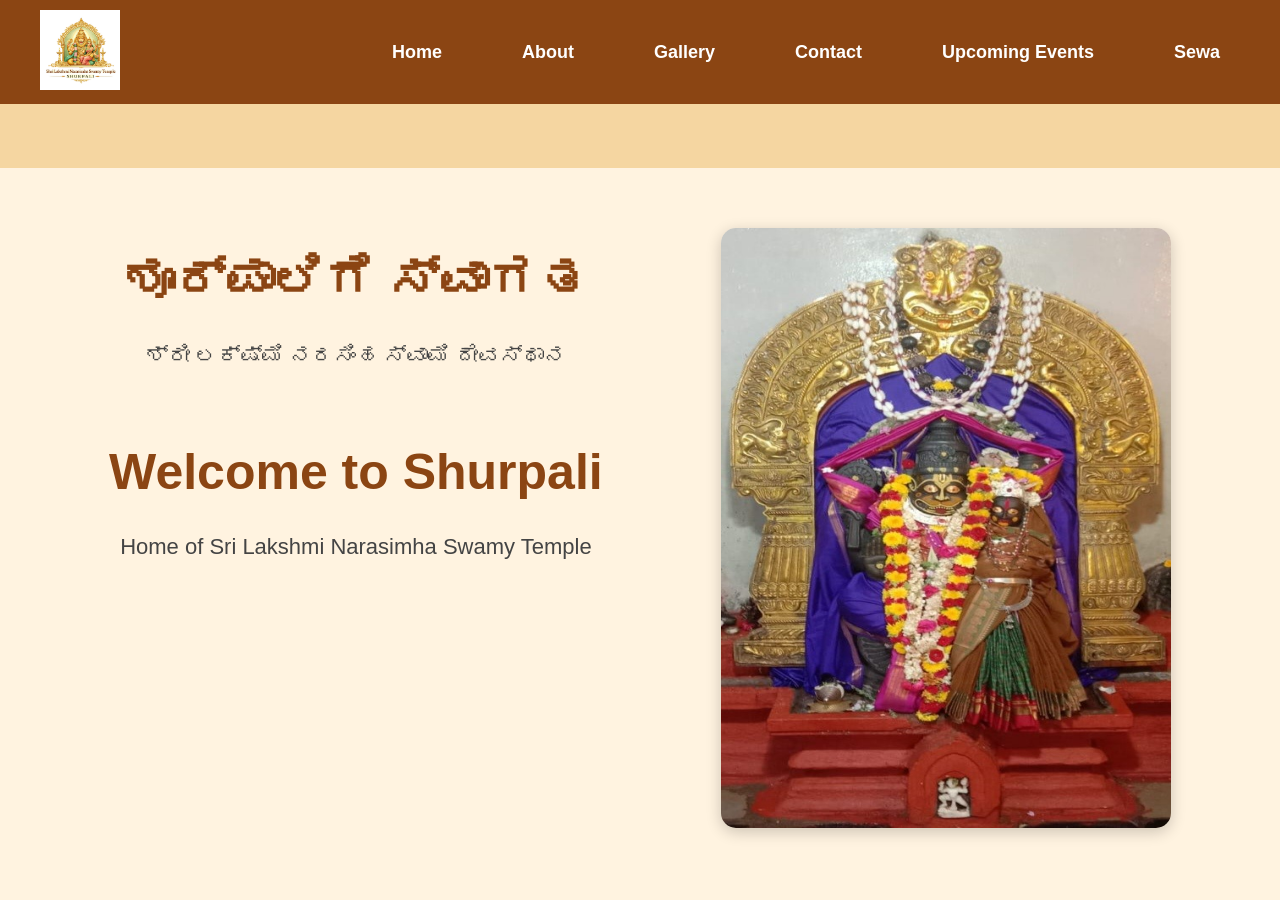
<file: index.html>
<!DOCTYPE html>
<html lang="en">
<head>
    <link rel="icon" type="image/png" href="Images/favicon2.jpg">
    <meta charset="UTF-8">
    <title>Shurpali Temple</title>
    <link rel="stylesheet" href="style.css">
</head>

<body>

    <nav>

<div class="logo-section">
    <img src="Images/Logo.jpg" alt="Shurpali Logo" class="logo">
</div>

<div class="nav-links">
    <a href="home.html">Home</a>
    <a href="about.html">About</a>
    <a href="gallery.html">Gallery</a>
    <a href="contact.html">Contact</a>
    <a href="Upcoming events.html">Upcoming Events</a>
    <a href="sewa.html">Sewa</a>
</div>

</nav>

<div class="marquee">
    <div class="marquee-content">
       🌺 श्री लक्ष्मी नरसिंह प्रसन्नः 🌺
        &nbsp;&nbsp;&nbsp;&nbsp;&nbsp;
         🙏 हरि सर्वोत्तमः, वायु जीवोत्तमः 🙏
         &nbsp;&nbsp;&nbsp;&nbsp;&nbsp;
          🌺 श्री लक्ष्मी नरसिंह प्रसन्नः 🌺
        &nbsp;&nbsp;&nbsp;&nbsp;&nbsp;
        🙏 हरि सर्वोत्तमः, वायु जीवोत्तमः 🙏
        &nbsp;&nbsp;&nbsp;&nbsp;&nbsp;
        🌺 श्री लक्ष्मी नरसिंह प्रसन्नः 🌺
        &nbsp;&nbsp;&nbsp;&nbsp;&nbsp;
        🙏 हरि सर्वोत्तमः, वायु जीवोत्तमः 🙏
    </div>

</div>

    <div class="hero">
            <div class="text">

    <h1>ಶೂರ್ಪಾಲಿಗೆ ಸ್ವಾಗತ</h1>

    <p>ಶ್ರೀ ಲಕ್ಷ್ಮಿ ನರಸಿಂಹ ಸ್ವಾಮಿ ದೇವಸ್ಥಾನ</p>

      &nbsp;&nbsp;&nbsp;&nbsp;&nbsp;

    <h1>Welcome to Shurpali</h1>

    <p>Home of Sri Lakshmi Narasimha Swamy Temple</p>

</div>

        <div class="image">
            <img src="Images/Temple.jpg" alt="Temple">
        </div>

    </div>

    <button onclick="topFunction()" id="topBtn" title="Go to top">
    ⬆
</button>

<script>
let mybutton = document.getElementById("topBtn");

window.onscroll = function() {
    if (document.body.scrollTop > 300 || document.documentElement.scrollTop > 300) {
        mybutton.style.display = "block";
    } else {
        mybutton.style.display = "none";
    }
};

function topFunction() {
    window.scrollTo({
        top: 0,
        behavior: "smooth"
    });
}
</script>
    
</body>
</html>
</file>
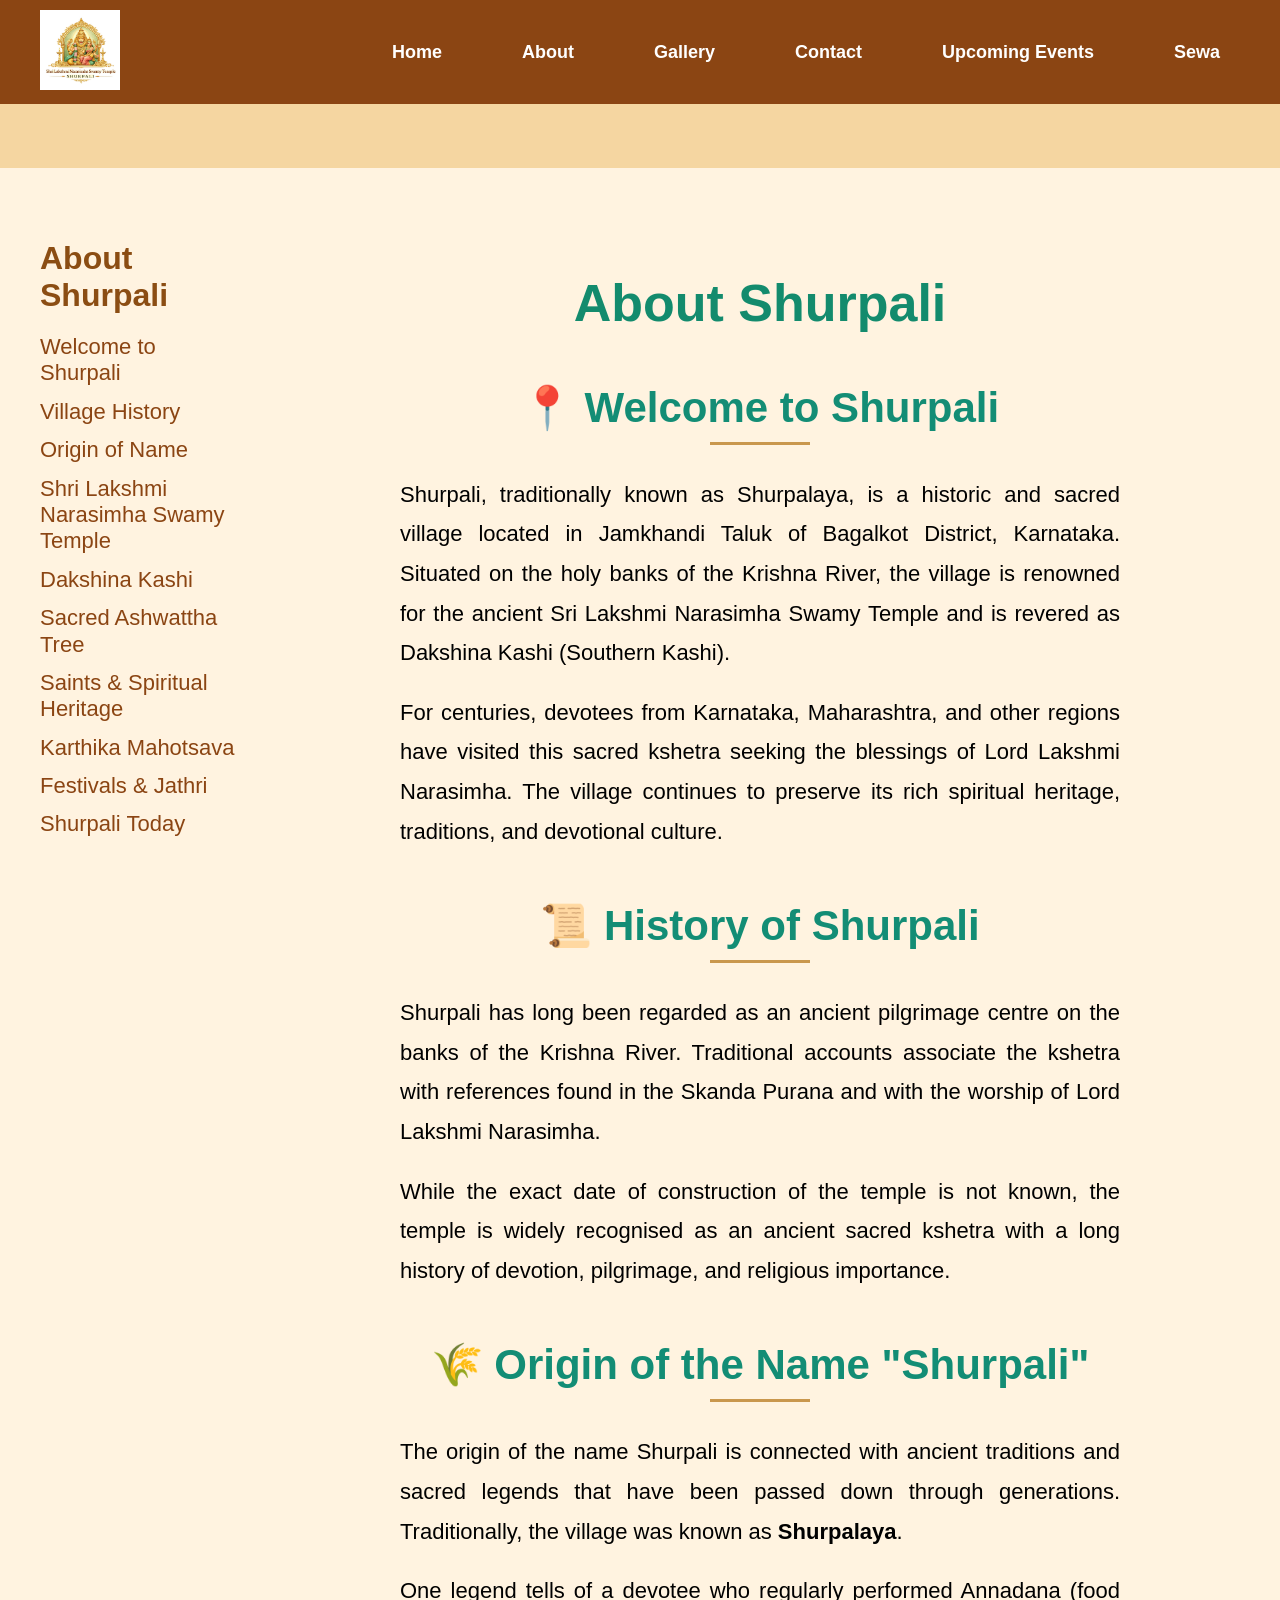
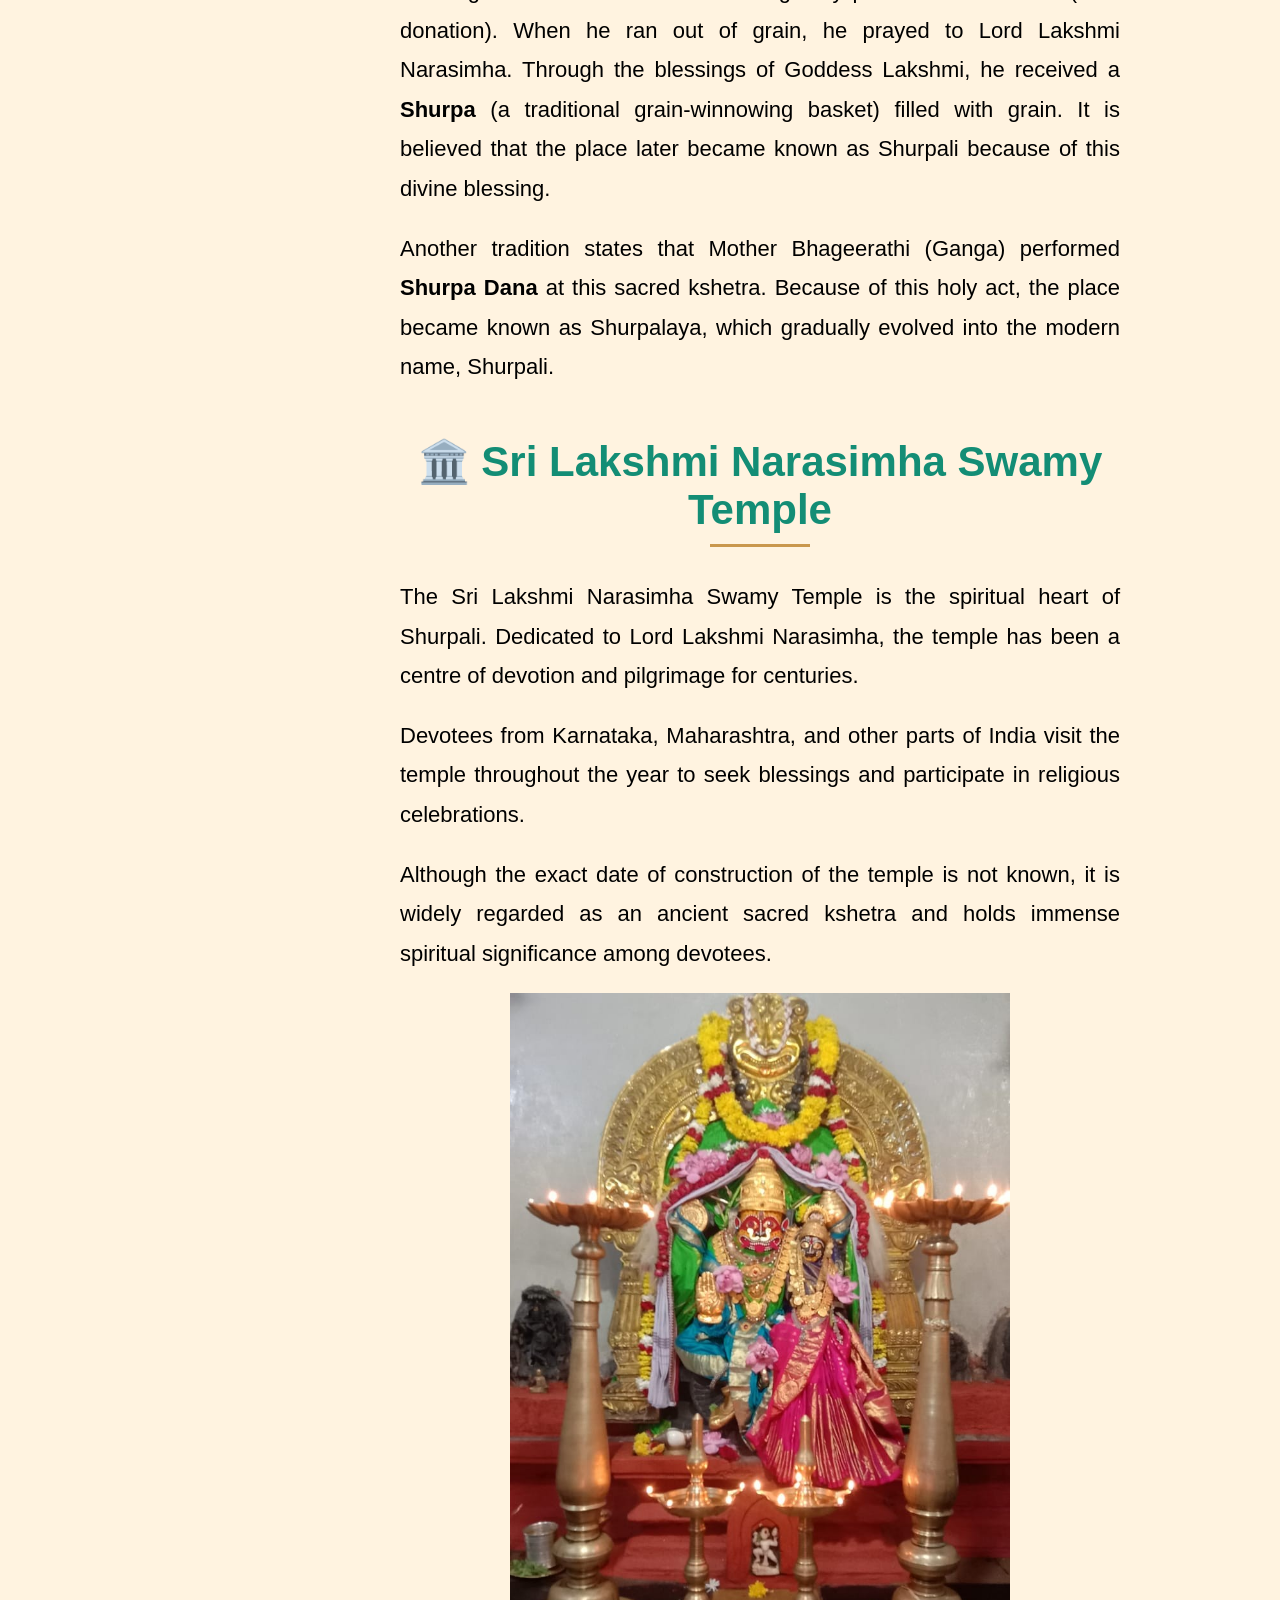
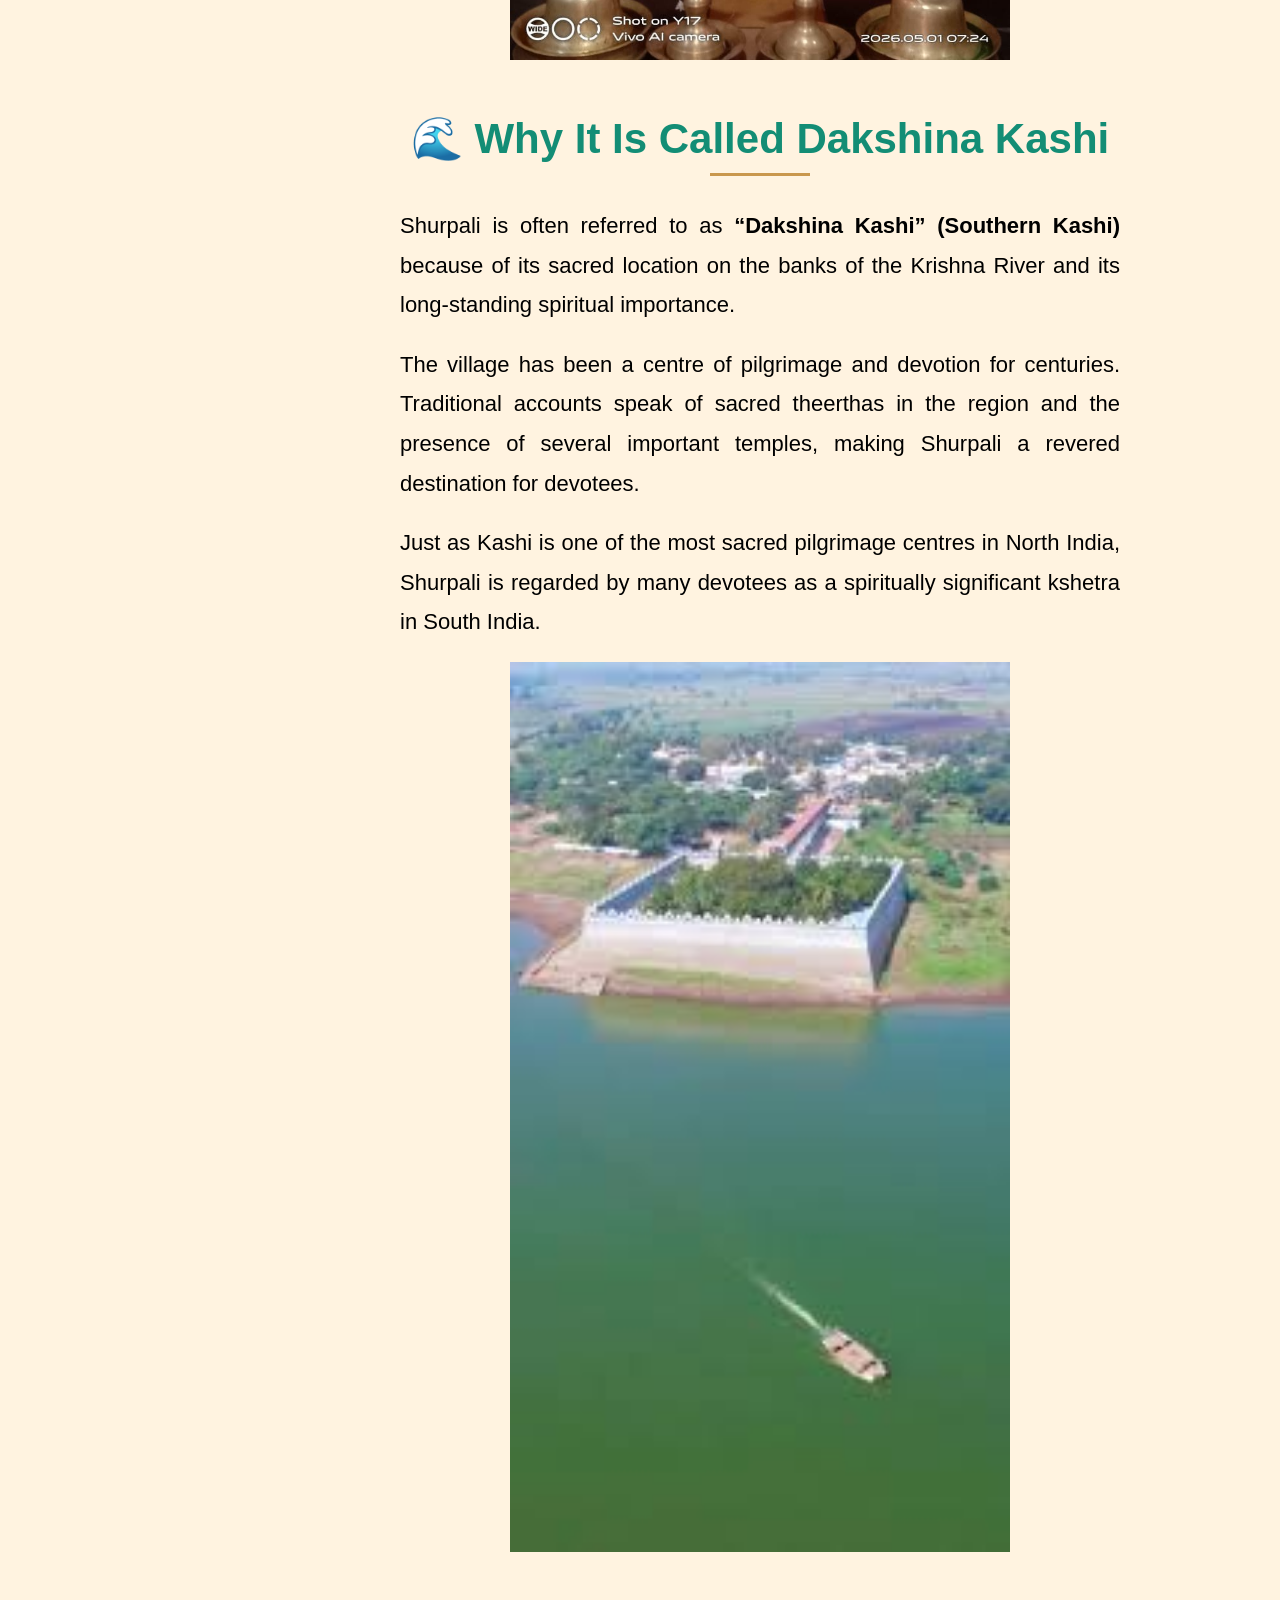
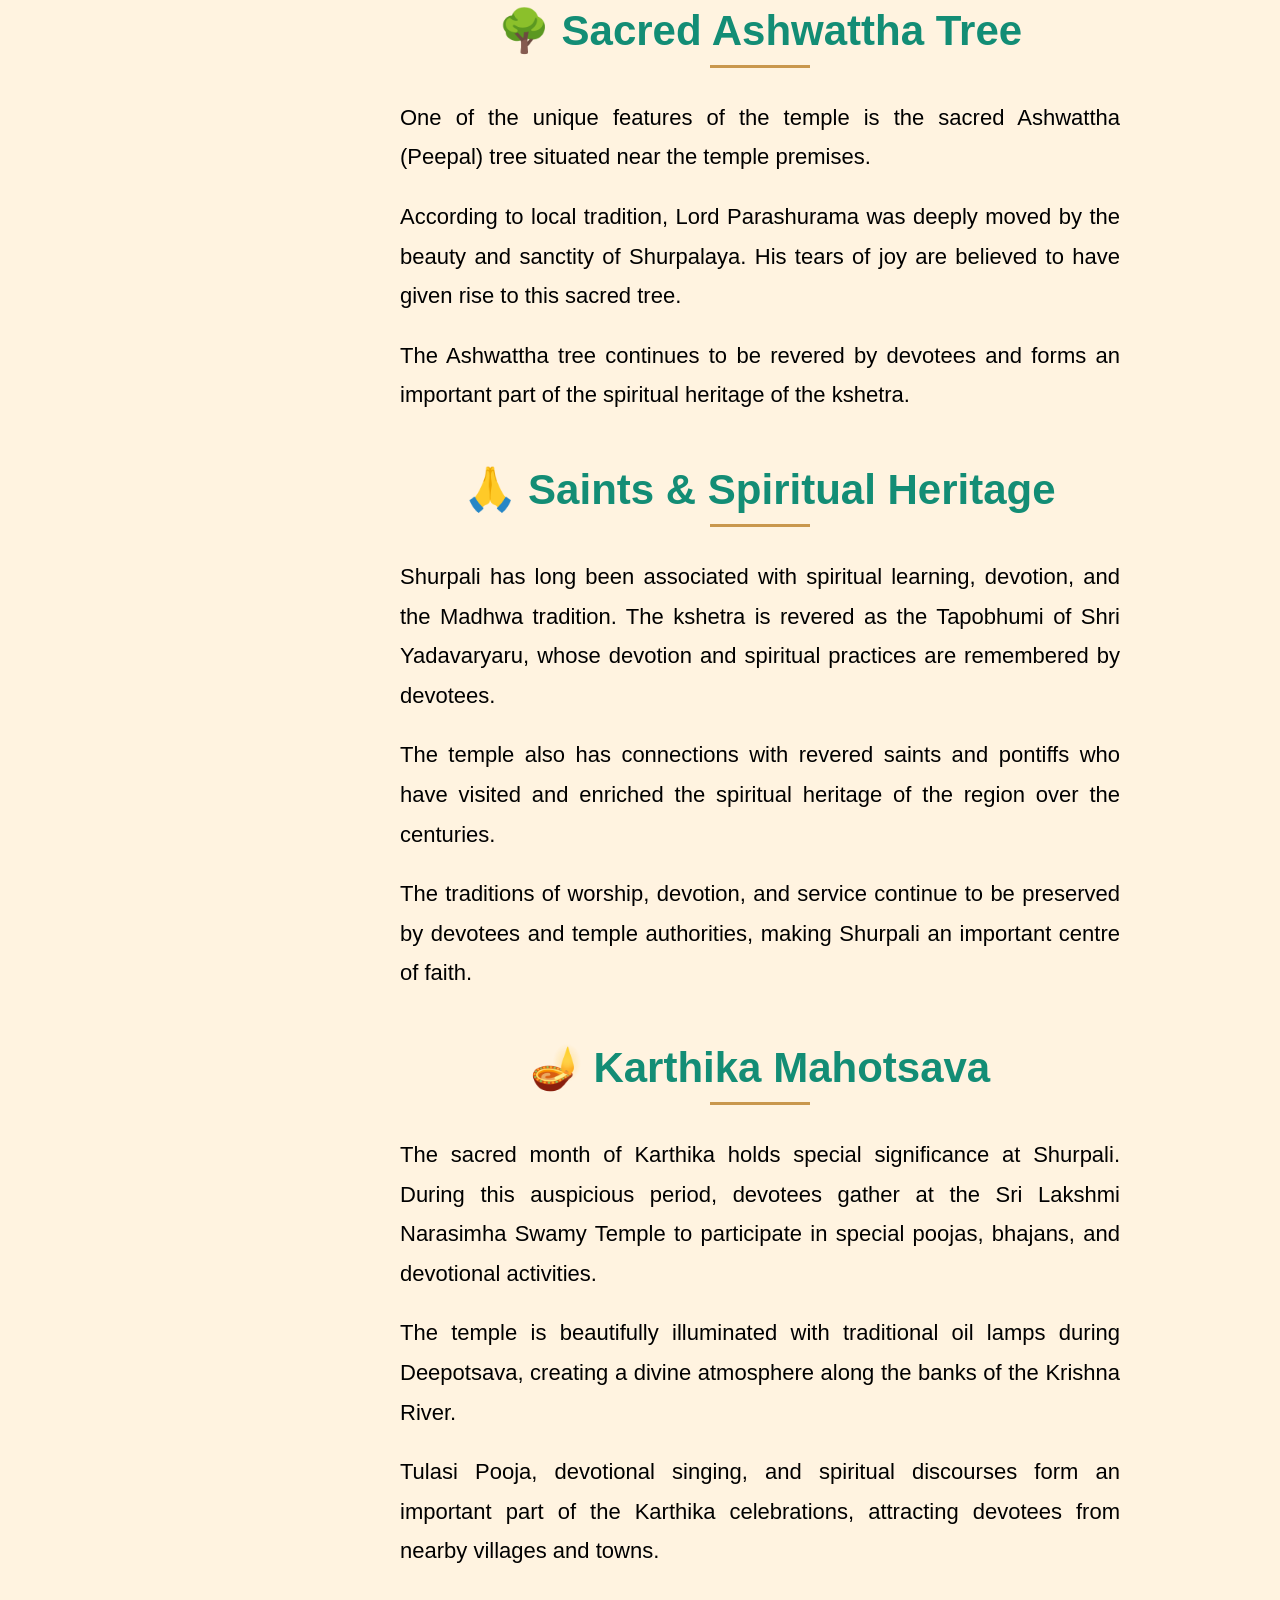
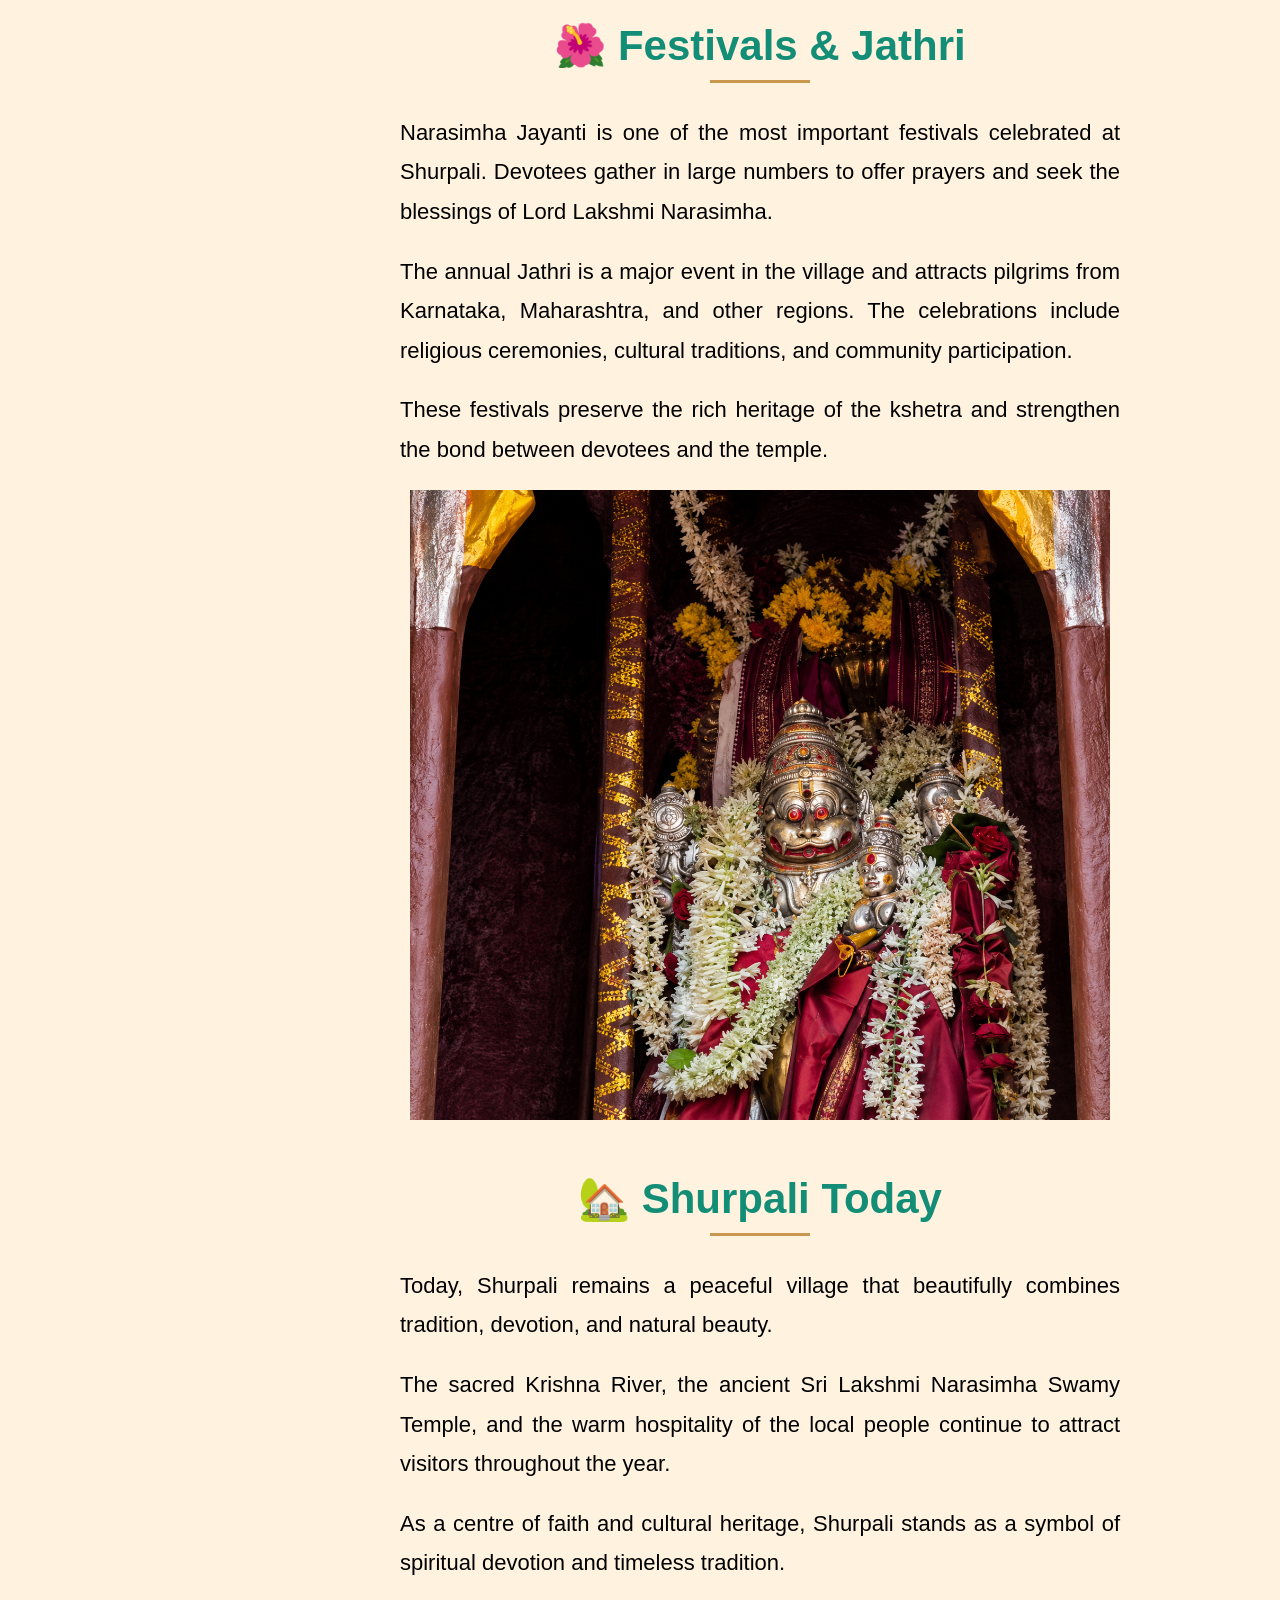
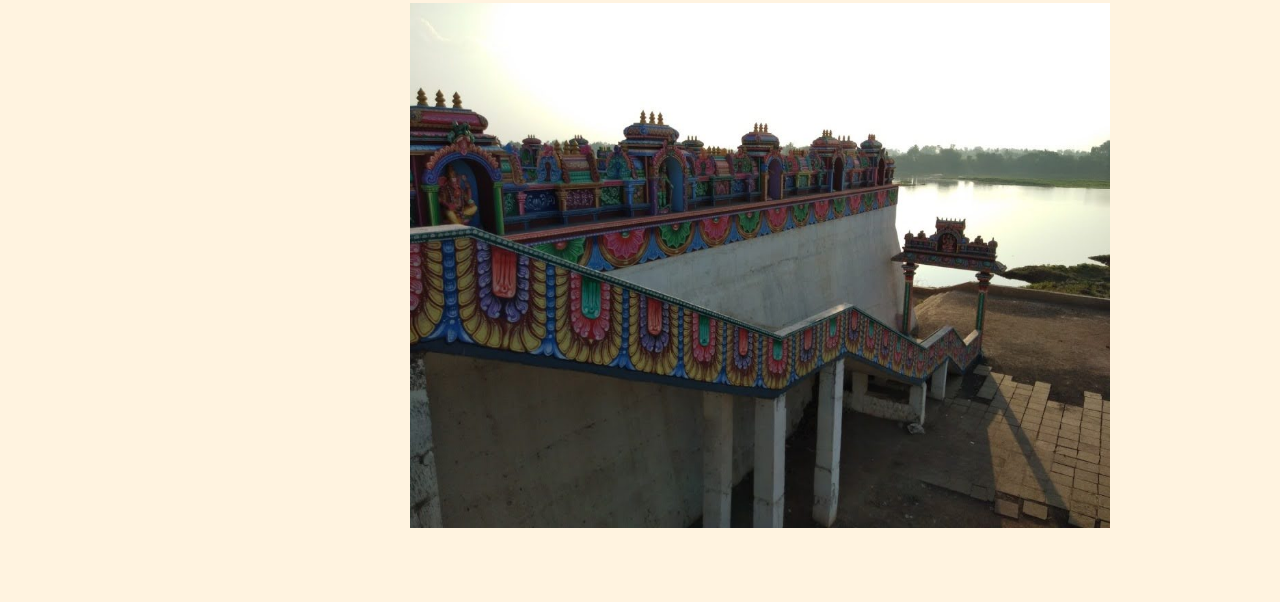
<file: about.html>
<!DOCTYPE html>
<html>
<head>
    <link rel="icon" type="image/png" href="Images/favicon2.jpg">
    <meta charset="UTF-8">
    <title>About Shurpali</title>

    <link rel="stylesheet" href="style.css">
</head>
<body>
     <nav>

<div class="logo-section">
    <img src="Images/Logo.jpg" alt="Shurpali Logo" class="logo">
</div>

<div class="nav-links">
    <a href="home.html">Home</a>
    <a href="about.html">About</a>
    <a href="gallery.html">Gallery</a>
    <a href="contact.html">Contact</a>
    <a href="Upcoming events.html">Upcoming Events</a>
    <a href="sewa.html">Sewa</a>
</div>

</nav>
<div class="marquee">
    <div class="marquee-content">
       🌺 श्री लक्ष्मी नरसिंह प्रसन्नः 🌺
        &nbsp;&nbsp;&nbsp;&nbsp;&nbsp;
         🙏 हरि सर्वोत्तमः, वायु जीवोत्तमः 🙏
         &nbsp;&nbsp;&nbsp;&nbsp;&nbsp;
          🌺 श्री लक्ष्मी नरसिंह प्रसन्नः 🌺
        &nbsp;&nbsp;&nbsp;&nbsp;&nbsp;
        🙏 हरि सर्वोत्तमः, वायु जीवोत्तमः 🙏
        &nbsp;&nbsp;&nbsp;&nbsp;&nbsp;
        🌺 श्री लक्ष्मी नरसिंह प्रसन्नः 🌺
        &nbsp;&nbsp;&nbsp;&nbsp;&nbsp;
        🙏 हरि सर्वोत्तमः, वायु जीवोत्तमः 🙏
        </div>
        </div>

<div class="about-container">
    <div class="sidebar">
        <h3>About Shurpali</h3>

    <a href="#welcome">Welcome to Shurpali</a>
    <a href="#history">Village History</a>
    <a href="#name">Origin of Name</a>
    <a href="#temple">Shri Lakshmi Narasimha Swamy Temple</a>
    <a href="#dakshina-kashi">Dakshina Kashi</a>
    <a href="#ashwattha">Sacred Ashwattha Tree</a>
    <a href="#saints">Saints & Spiritual Heritage</a>
    <a href="#karthika">Karthika Mahotsava</a>
    <a href="#festivals">Festivals & Jathri</a>
    <a href="#today">Shurpali Today</a>
    
</div>
    <div class="about-page">

    <h1>About Shurpali</h1>

    <h2>📍 Welcome to Shurpali</h2>

    <p>
        Shurpali, traditionally known as Shurpalaya, is a historic and sacred
        village located in Jamkhandi Taluk of Bagalkot District, Karnataka.
        Situated on the holy banks of the Krishna River, the village is renowned
        for the ancient Sri Lakshmi Narasimha Swamy Temple and is revered as
        Dakshina Kashi (Southern Kashi).
    </p>

    <p>
        For centuries, devotees from Karnataka, Maharashtra, and other regions
        have visited this sacred kshetra seeking the blessings of Lord Lakshmi
        Narasimha. The village continues to preserve its rich spiritual heritage,
        traditions, and devotional culture.
    </p>

    <h2 id="history">📜 History of Shurpali</h2>

    <p>
        Shurpali has long been regarded as an ancient pilgrimage centre on the
        banks of the Krishna River. Traditional accounts associate the kshetra
        with references found in the Skanda Purana and with the worship of
        Lord Lakshmi Narasimha.
    </p>

    <p>
        While the exact date of construction of the temple is not known,
        the temple is widely recognised as an ancient sacred kshetra with a
        long history of devotion, pilgrimage, and religious importance.
    </p>

    <h2 id="name">🌾 Origin of the Name "Shurpali"</h2>

<p>
    The origin of the name Shurpali is connected with ancient traditions
    and sacred legends that have been passed down through generations.
    Traditionally, the village was known as <b>Shurpalaya</b>.
</p>

<p>
    One legend tells of a devotee who regularly performed Annadana
    (food donation). When he ran out of grain, he prayed to Lord
    Lakshmi Narasimha. Through the blessings of Goddess Lakshmi,
    he received a <b>Shurpa</b> (a traditional grain-winnowing basket)
    filled with grain. It is believed that the place later became
    known as Shurpali because of this divine blessing.
</p>

<p>
    Another tradition states that Mother Bhageerathi (Ganga)
    performed <b>Shurpa Dana</b> at this sacred kshetra.
    Because of this holy act, the place became known as
    Shurpalaya, which gradually evolved into the modern name,
    Shurpali.
</p>

<h2 id="temple">🏛️ Sri Lakshmi Narasimha Swamy Temple</h2>

<p>
    The Sri Lakshmi Narasimha Swamy Temple is the spiritual heart
    of Shurpali. Dedicated to Lord Lakshmi Narasimha, the temple
    has been a centre of devotion and pilgrimage for centuries.
</p>

<p>
    Devotees from Karnataka, Maharashtra, and other parts of India
    visit the temple throughout the year to seek blessings and
    participate in religious celebrations.
</p>

<p>
    Although the exact date of construction of the temple is not
    known, it is widely regarded as an ancient sacred kshetra and
    holds immense spiritual significance among devotees.
</p>
<img src="Images/allankar.jpg" width="500">

<h2 id="dakshina-kashi">🌊 Why It Is Called Dakshina Kashi</h2>

<p>
    Shurpali is often referred to as <b>“Dakshina Kashi” (Southern Kashi)</b>
    because of its sacred location on the banks of the Krishna River and
    its long-standing spiritual importance.
</p>

<p>
    The village has been a centre of pilgrimage and devotion for centuries.
    Traditional accounts speak of sacred theerthas in the region and the
    presence of several important temples, making Shurpali a revered
    destination for devotees.
</p>

<p>
    Just as Kashi is one of the most sacred pilgrimage centres in North
    India, Shurpali is regarded by many devotees as a spiritually significant
    kshetra in South India.
</p>

<img src="Images/overviev.jpg" width="500">

<h2 id="ashwattha">🌳 Sacred Ashwattha Tree</h2>

<p>
    One of the unique features of the temple is the sacred Ashwattha
    (Peepal) tree situated near the temple premises.
</p>

<p>
    According to local tradition, Lord Parashurama was deeply moved by
    the beauty and sanctity of Shurpalaya. His tears of joy are believed
    to have given rise to this sacred tree.
</p>

<p>
    The Ashwattha tree continues to be revered by devotees and forms an
    important part of the spiritual heritage of the kshetra.
</p>

<h2 id="saints">🙏 Saints & Spiritual Heritage</h2>

<p>
    Shurpali has long been associated with spiritual learning,
    devotion, and the Madhwa tradition. The kshetra is revered
    as the Tapobhumi of Shri Yadavaryaru, whose devotion and
    spiritual practices are remembered by devotees.
</p>

<p>
    The temple also has connections with revered saints and
    pontiffs who have visited and enriched the spiritual heritage
    of the region over the centuries.
</p>

<p>
    The traditions of worship, devotion, and service continue
    to be preserved by devotees and temple authorities, making
    Shurpali an important centre of faith.
</p>

<h2 id="karthika">🪔 Karthika Mahotsava</h2>

<p>
    The sacred month of Karthika holds special significance at
    Shurpali. During this auspicious period, devotees gather at
    the Sri Lakshmi Narasimha Swamy Temple to participate in
    special poojas, bhajans, and devotional activities.
</p>

<p>
    The temple is beautifully illuminated with traditional oil
    lamps during Deepotsava, creating a divine atmosphere along
    the banks of the Krishna River.
</p>

<p>
    Tulasi Pooja, devotional singing, and spiritual discourses
    form an important part of the Karthika celebrations,
    attracting devotees from nearby villages and towns.
</p>

<h2 id="festivals">🌺 Festivals & Jathri</h2>

<p>
    Narasimha Jayanti is one of the most important festivals
    celebrated at Shurpali. Devotees gather in large numbers
    to offer prayers and seek the blessings of Lord Lakshmi
    Narasimha.
</p>

<p>
    The annual Jathri is a major event in the village and
    attracts pilgrims from Karnataka, Maharashtra, and other
    regions. The celebrations include religious ceremonies,
    cultural traditions, and community participation.
</p>

<p>
    These festivals preserve the rich heritage of the kshetra
    and strengthen the bond between devotees and the temple.
</p>

<img src="Images/Jathri.jpg" width="700">

<h2 id="today">🏡 Shurpali Today</h2>

<p>
    Today, Shurpali remains a peaceful village that beautifully
    combines tradition, devotion, and natural beauty.
</p>

<p>
    The sacred Krishna River, the ancient Sri Lakshmi Narasimha
    Swamy Temple, and the warm hospitality of the local people
    continue to attract visitors throughout the year.
</p>

<p>
    As a centre of faith and cultural heritage, Shurpali stands
    as a symbol of spiritual devotion and timeless tradition.
</p> 

<img src="Images/Side-upperview.jpg" width="700">

    </div>
</div>

    <button onclick="topFunction()" id="topBtn" title="Go to top">
    ⬆
</button>

<script>
let mybutton = document.getElementById("topBtn");

window.onscroll = function() {
    if (document.body.scrollTop > 300 || document.documentElement.scrollTop > 300) {
        mybutton.style.display = "block";
    } else {
        mybutton.style.display = "none";
    }
};

function topFunction() {
    window.scrollTo({
        top: 0,
        behavior: "smooth"
    });
}
</script>

</body>
</html>
</file>
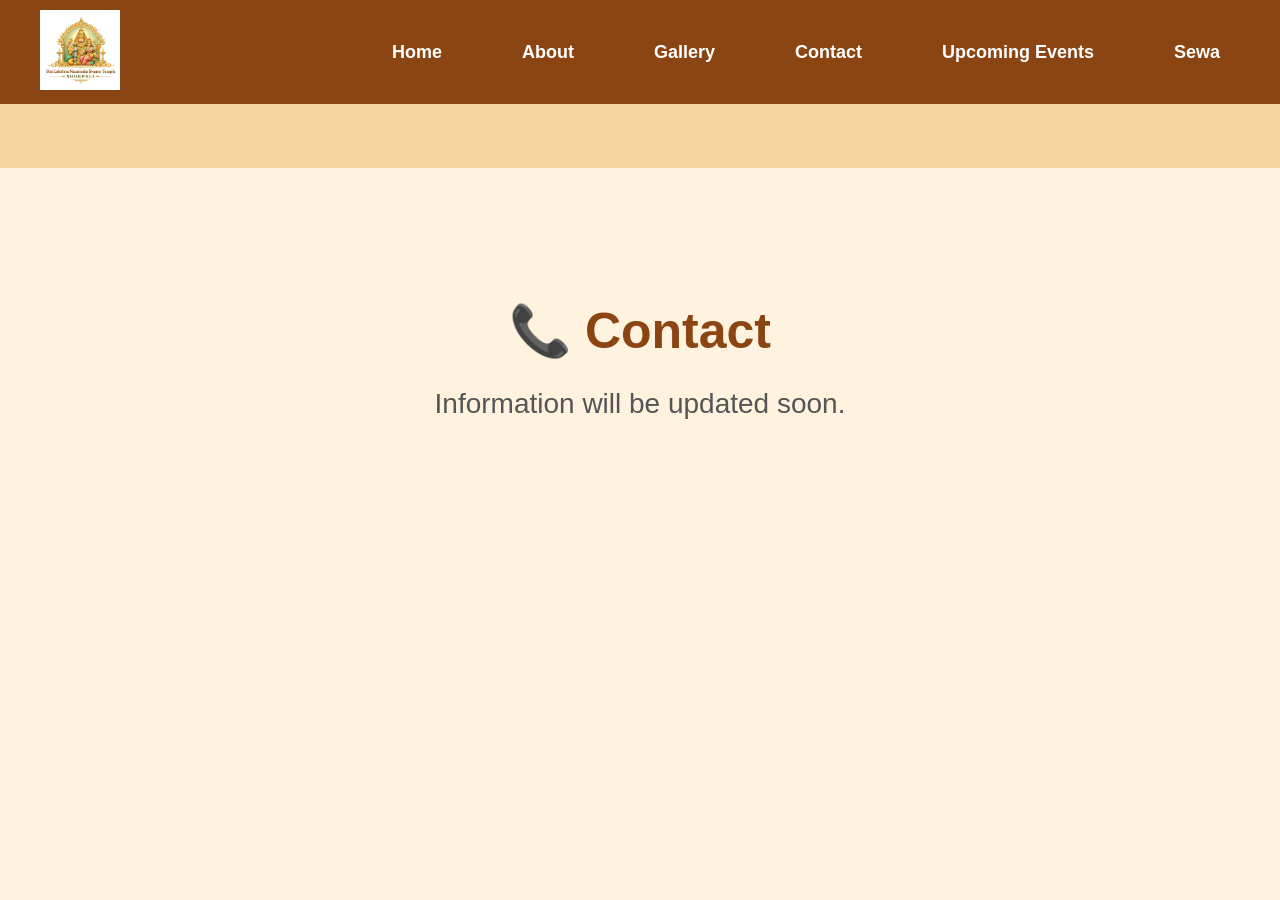
<file: contact.html>
<!DOCTYPE html>
<html>
<head>
    <link rel="icon" type="image/png" href="Images/favicon2.jpg">
    <meta charset="UTF-8">
    <title>Contact - Shurpali</title>

    <link rel="stylesheet" href="style.css">
</head>
<body>
     <nav>

<div class="logo-section">
    <img src="Images/Logo.jpg" alt="Shurpali Logo" class="logo">
</div>

<div class="nav-links">
    <a href="home.html">Home</a>
    <a href="about.html">About</a>
    <a href="gallery.html">Gallery</a>
    <a href="contact.html">Contact</a>
    <a href="Upcoming events.html">Upcoming Events</a>
    <a href="sewa.html">Sewa</a>
</div>

</nav>

<div class="marquee">
    <div class="marquee-content">
       🌺 श्री लक्ष्मी नरसिंह प्रसन्नः 🌺
        &nbsp;&nbsp;&nbsp;&nbsp;&nbsp;
         🙏 हरि सर्वोत्तमः, वायु जीवोत्तमः 🙏
         &nbsp;&nbsp;&nbsp;&nbsp;&nbsp;
          🌺 श्री लक्ष्मी नरसिंह प्रसन्नः 🌺
        &nbsp;&nbsp;&nbsp;&nbsp;&nbsp;
        🙏 हरि सर्वोत्तमः, वायु जीवोत्तमः 🙏
        &nbsp;&nbsp;&nbsp;&nbsp;&nbsp;
        🌺 श्री लक्ष्मी नरसिंह प्रसन्नः 🌺
        &nbsp;&nbsp;&nbsp;&nbsp;&nbsp;
        🙏 हरि सर्वोत्तमः, वायु जीवोत्तमः 🙏
    </div>

        </div>

<div class="coming-soon">
    <h1>📞 Contact</h1>
    <p>Information will be updated soon.</p>
</div>

 <button onclick="topFunction()" id="topBtn" title="Go to top">
    ⬆
</button>

<script>
let mybutton = document.getElementById("topBtn");

window.onscroll = function() {
    if (document.body.scrollTop > 300 || document.documentElement.scrollTop > 300) {
        mybutton.style.display = "block";
    } else {
        mybutton.style.display = "none";
    }
};

function topFunction() {
    window.scrollTo({
        top: 0,
        behavior: "smooth"
    });
}
</script>

</body>
</html>
</file>
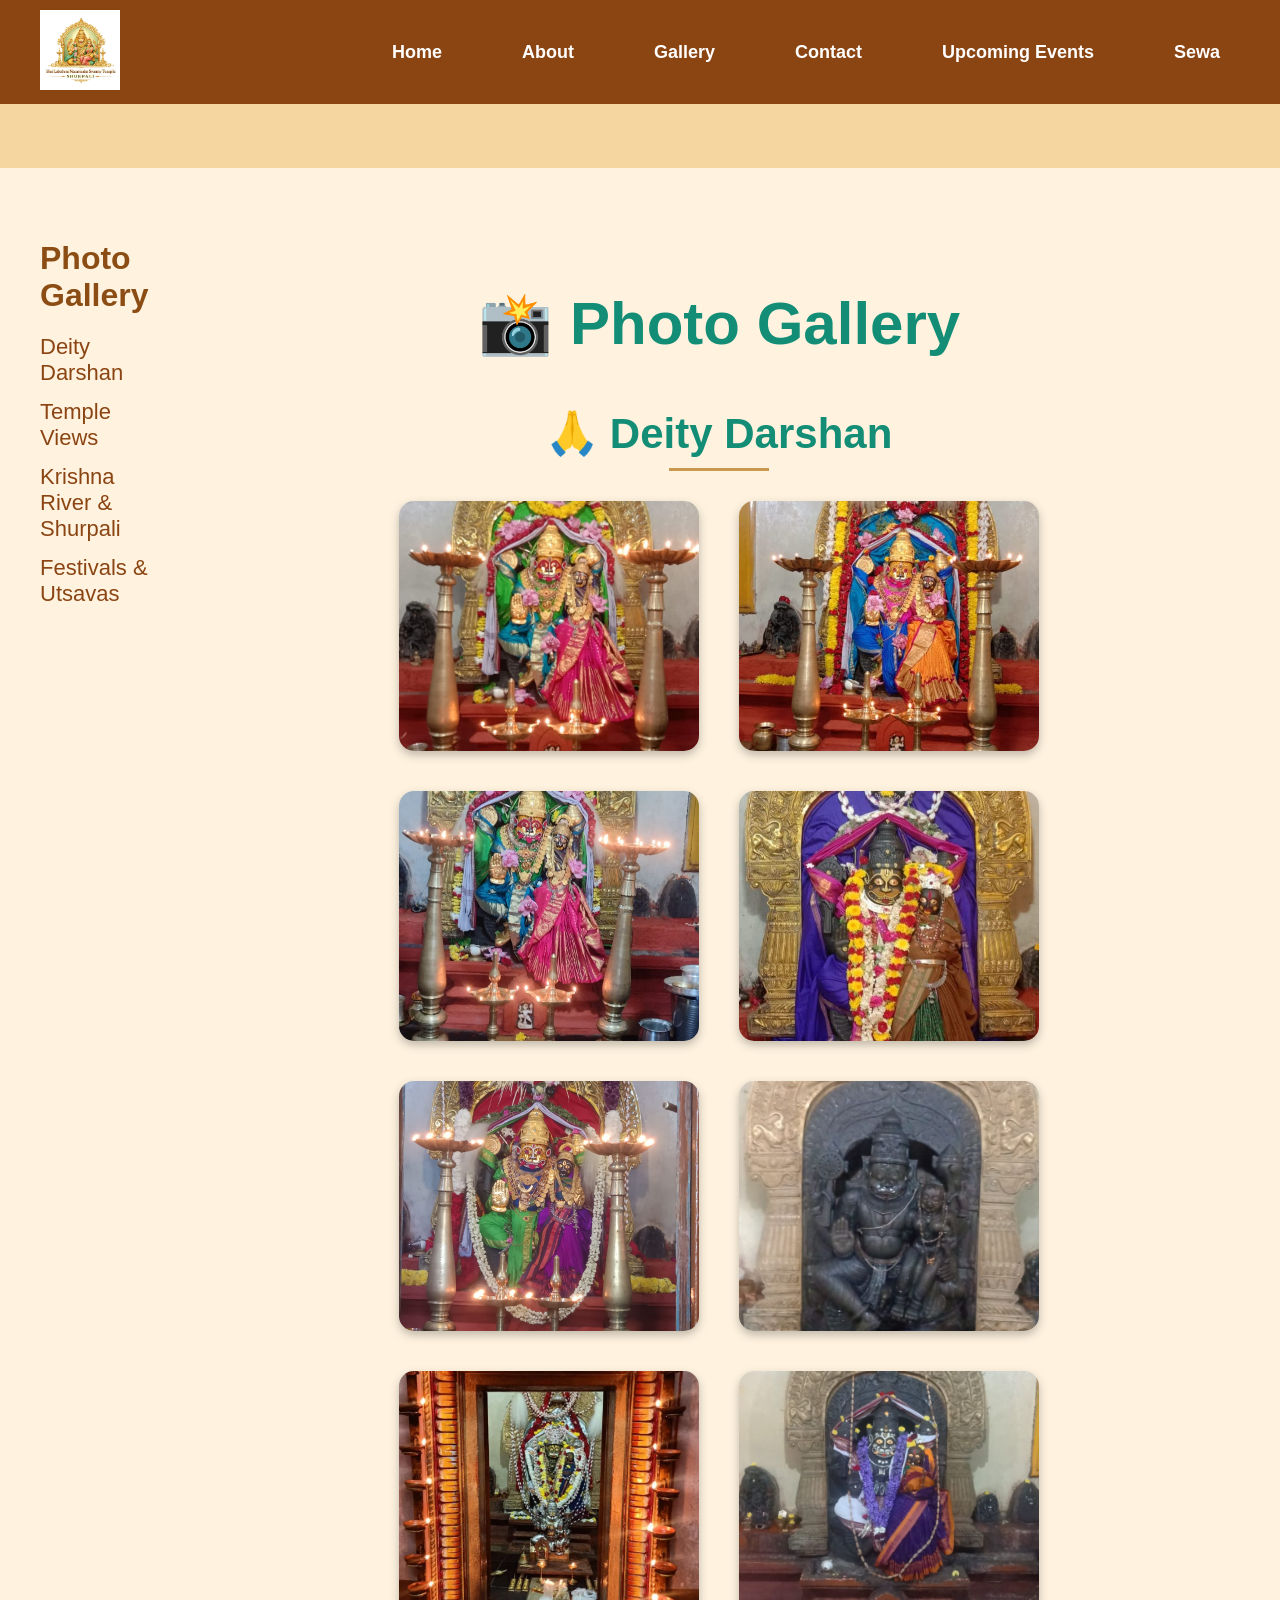
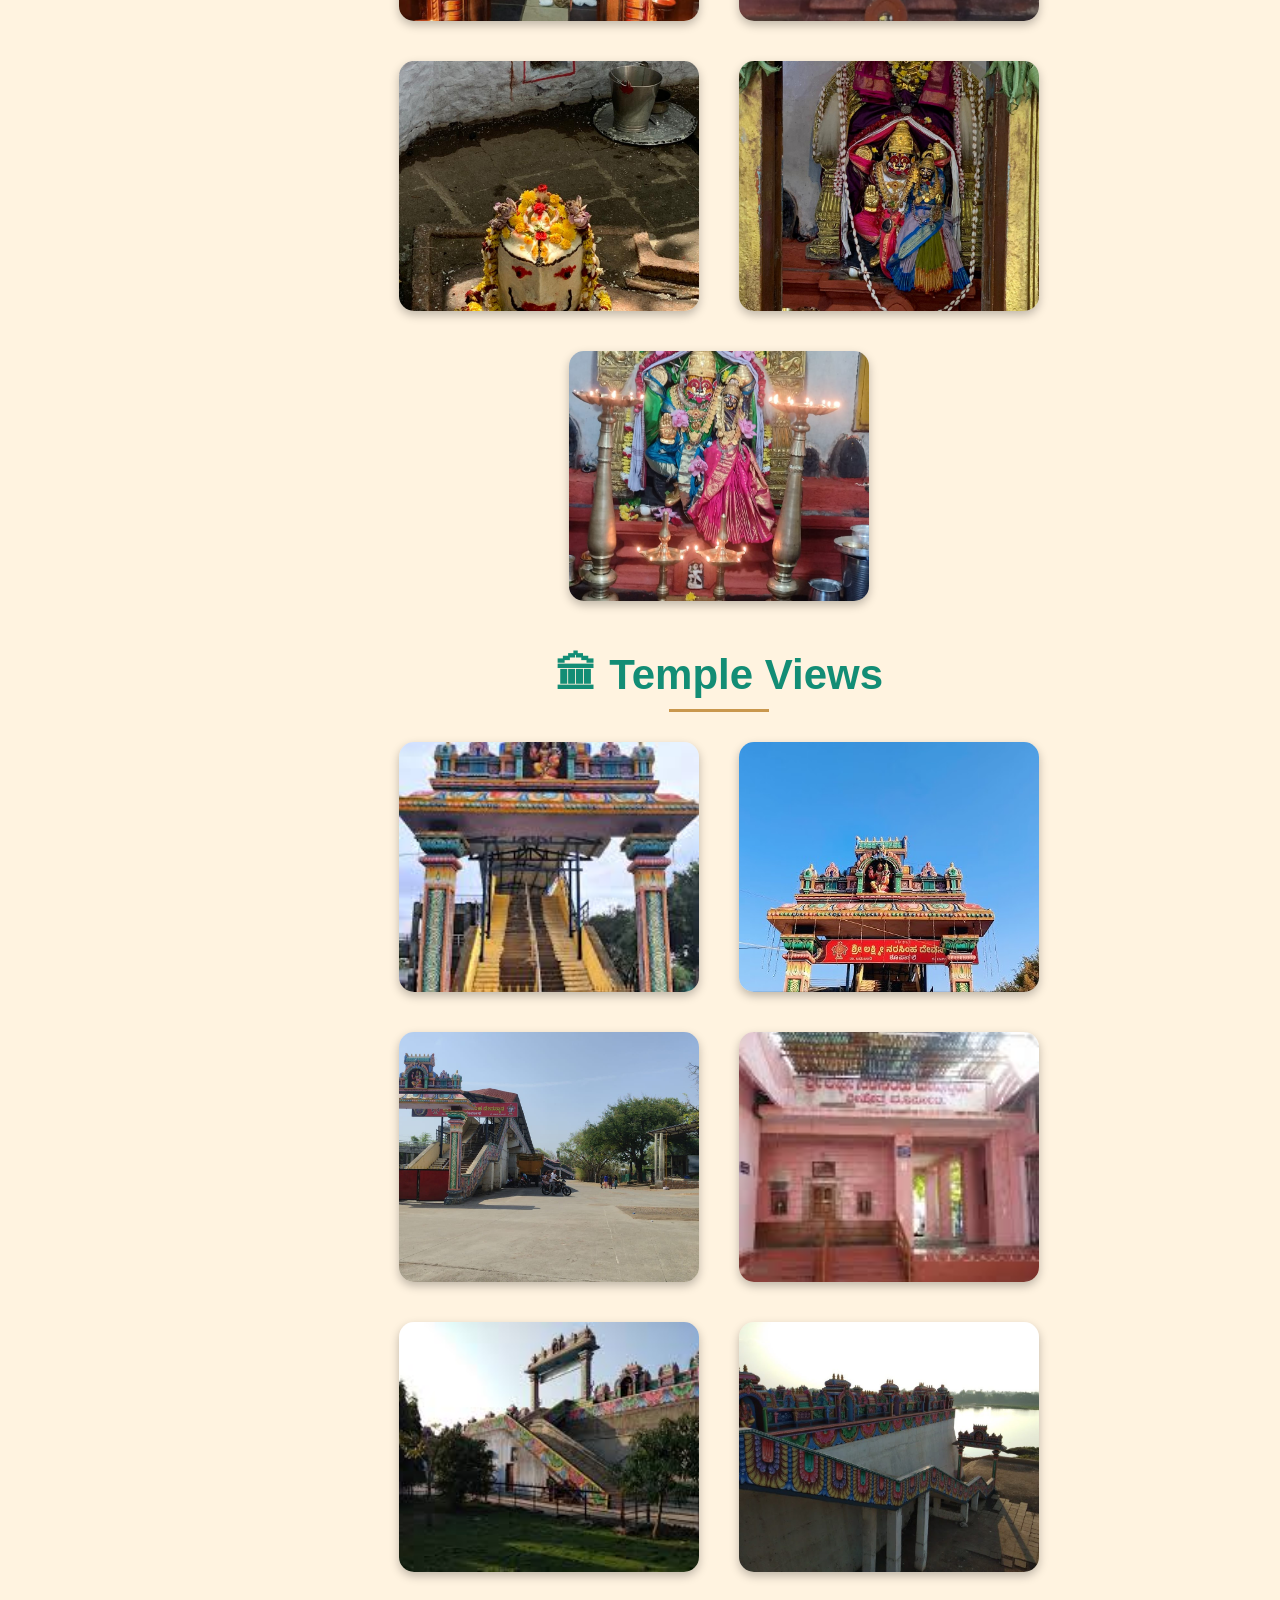
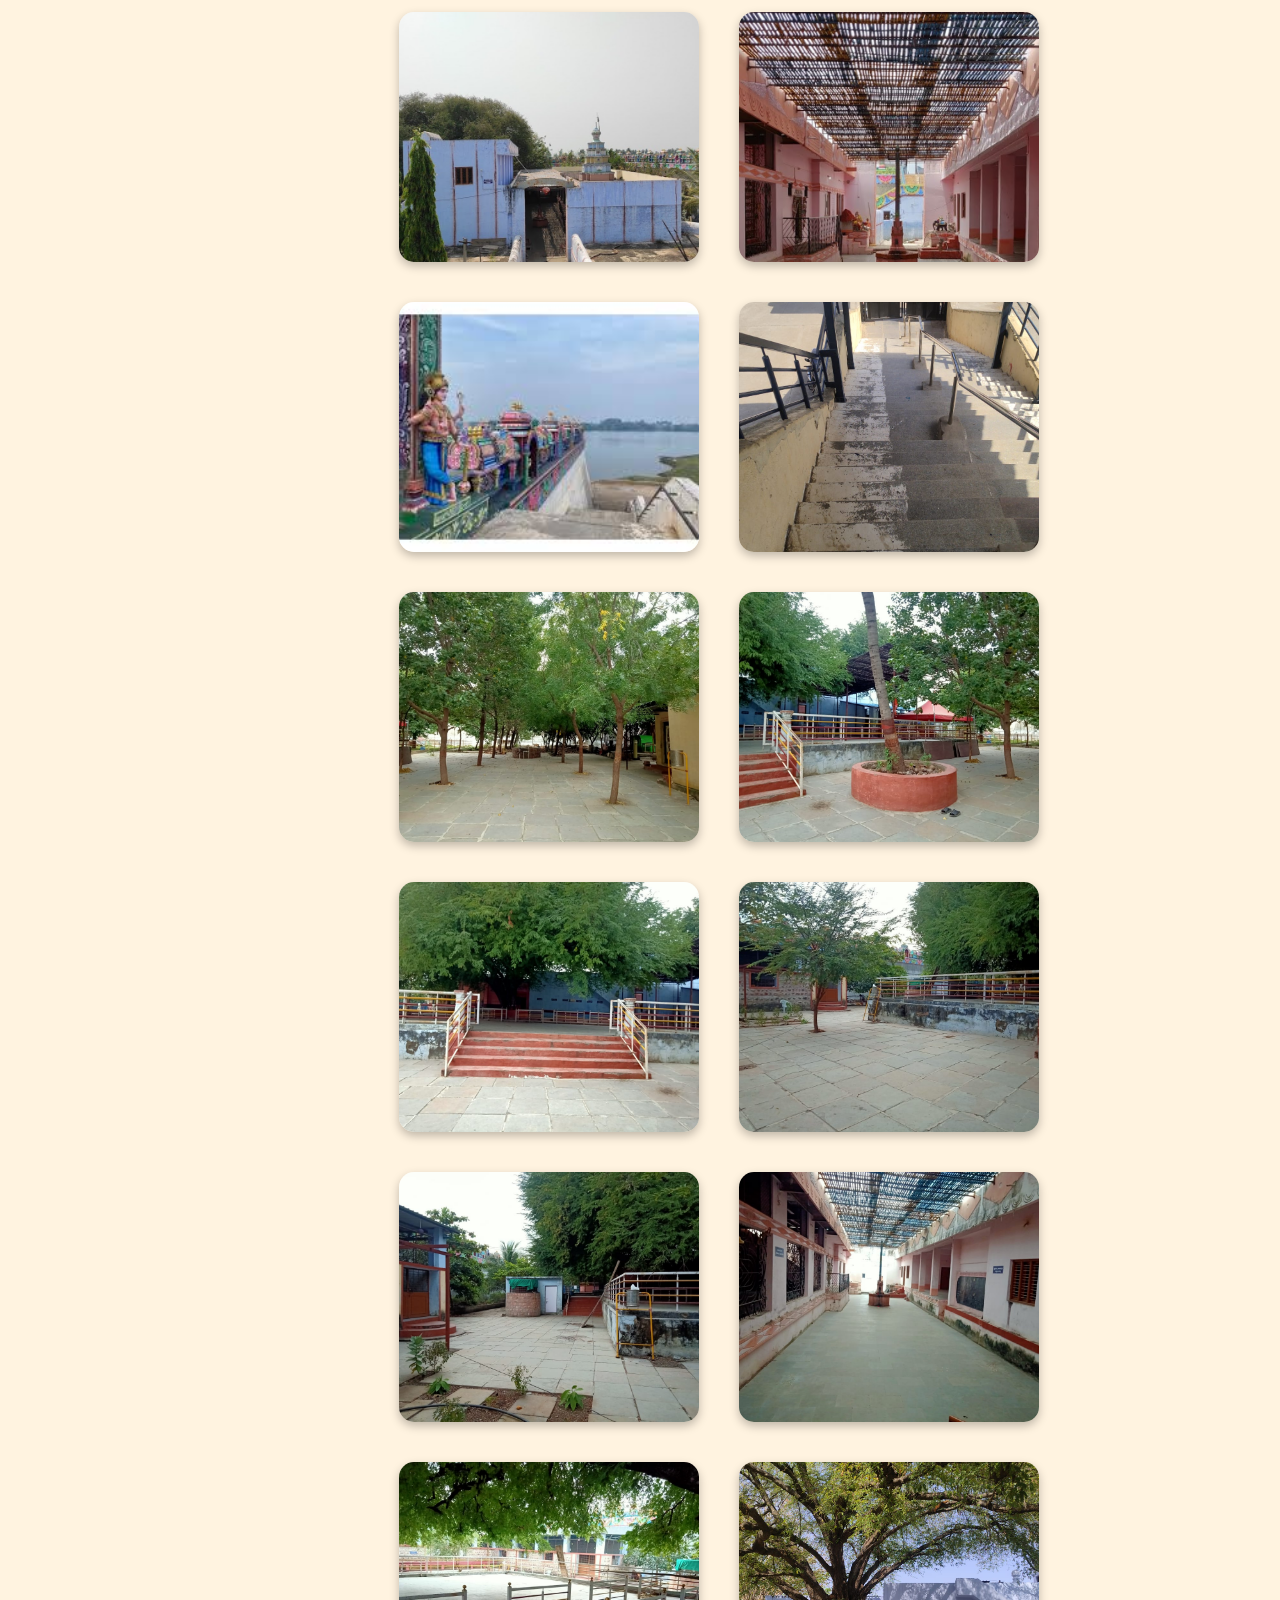
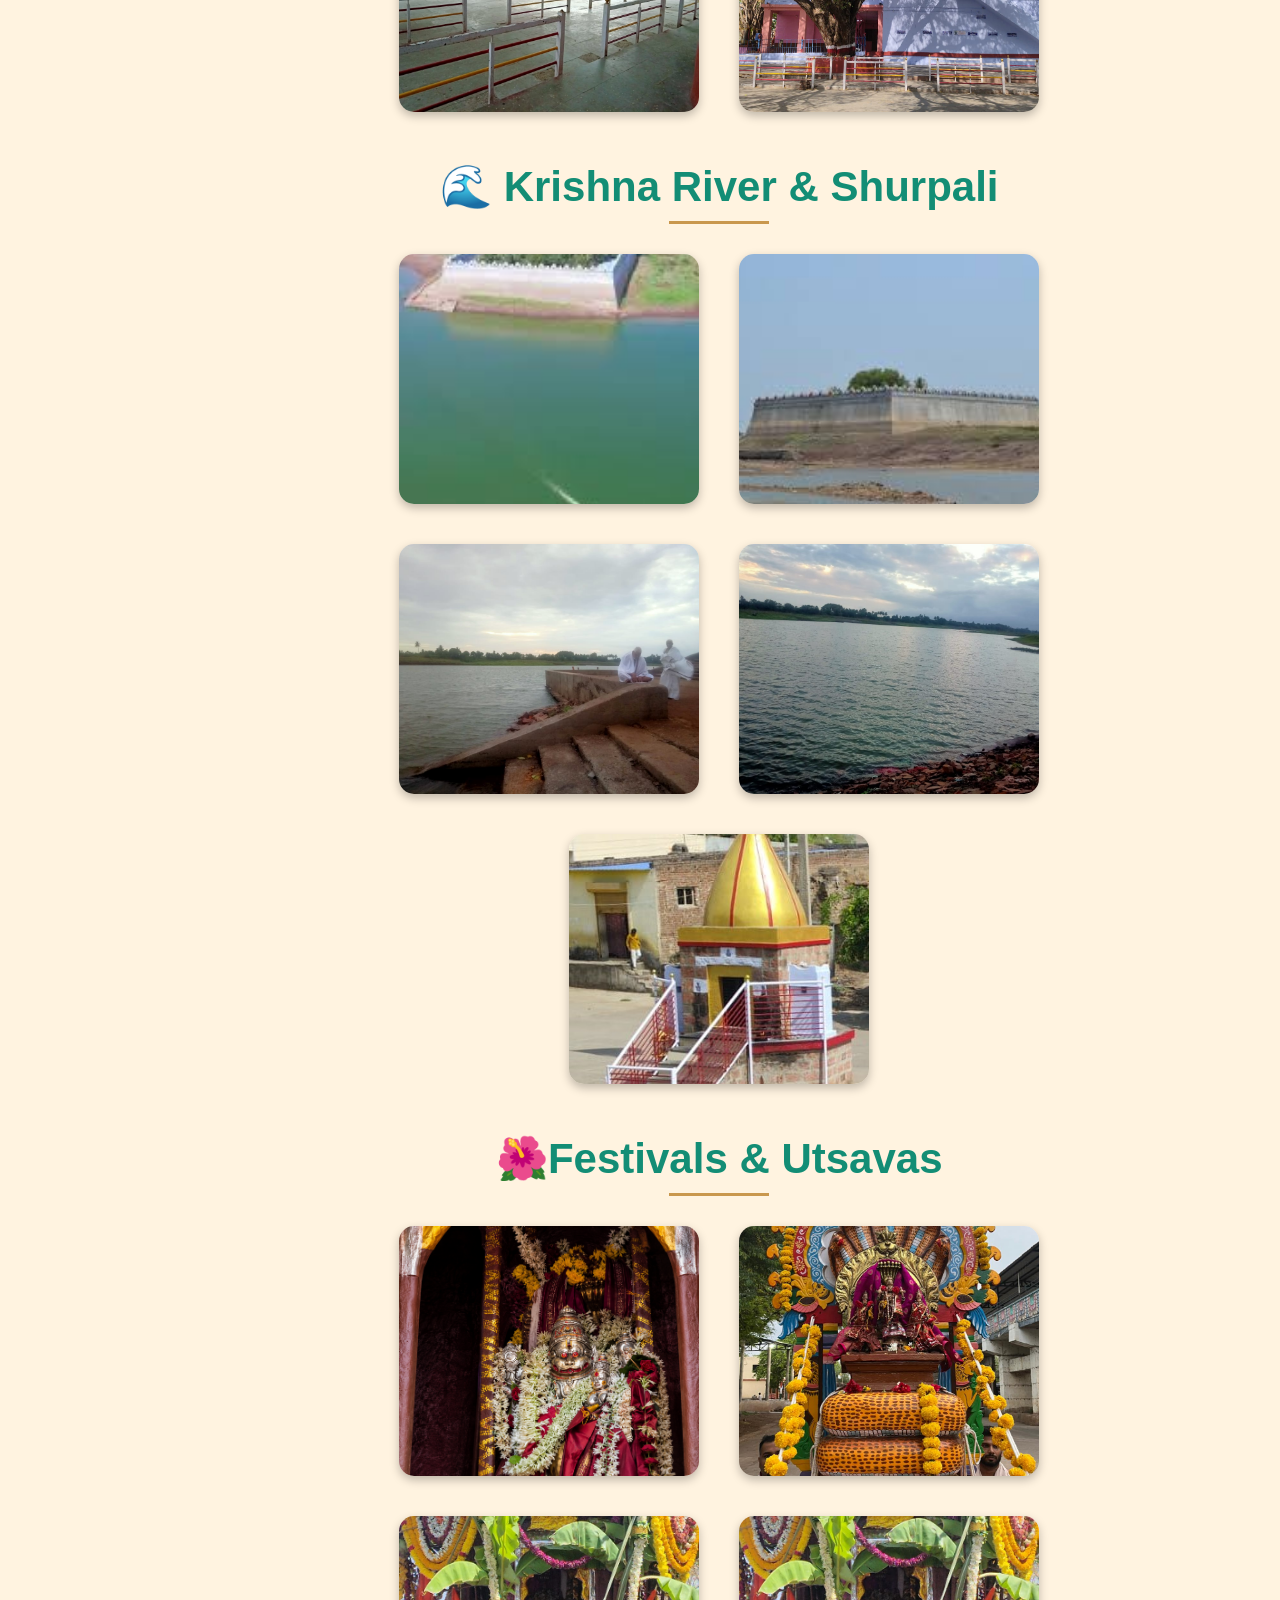
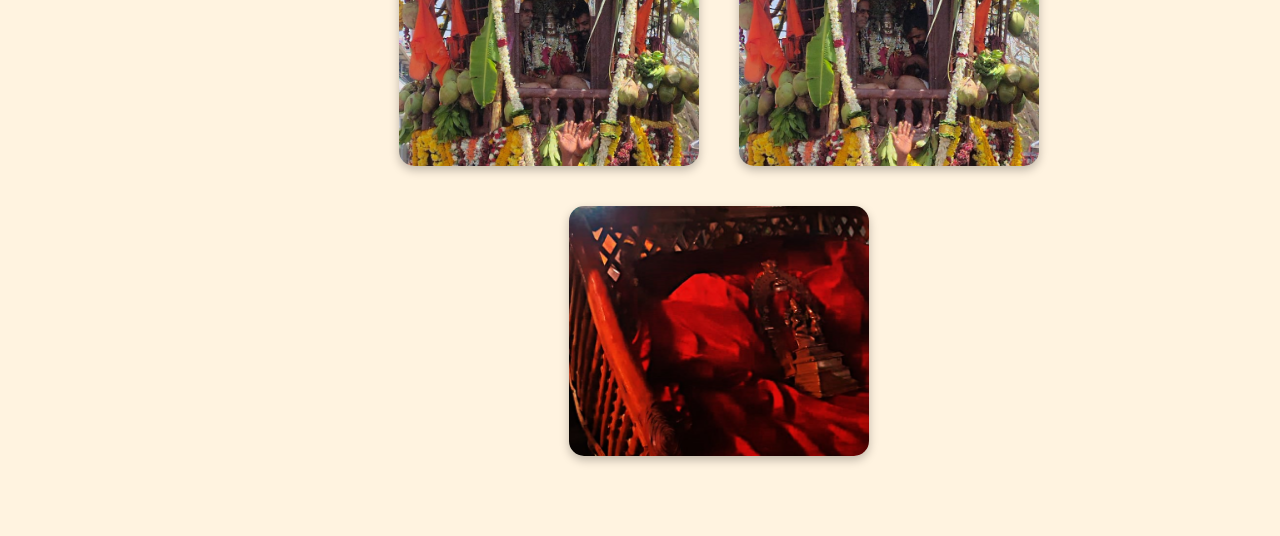
<file: gallery.html>
<!DOCTYPE html>
<html>
<head>
    <link rel="icon" type="image/png" href="Images/favicon2.jpg">
    <meta charset="UTF-8">
    <title>Gallery - Shurpali Temple</title>
    <link rel="stylesheet" href="style.css">
</head>

<body>
     <nav>

<div class="logo-section">
    <img src="Images/Logo.jpg" alt="Shurpali Logo" class="logo">
</div>

<div class="nav-links">
    <a href="home.html">Home</a>
    <a href="about.html">About</a>
    <a href="gallery.html">Gallery</a>
    <a href="contact.html">Contact</a>
    <a href="Upcoming events.html">Upcoming Events</a>
    <a href="sewa.html">Sewa</a>
</div>

</nav>
<div class="marquee">
    <div class="marquee-content">
       🌺 श्री लक्ष्मी नरसिंह प्रसन्नः 🌺
        &nbsp;&nbsp;&nbsp;&nbsp;&nbsp;
         🙏 हरि सर्वोत्तमः, वायु जीवोत्तमः 🙏
         &nbsp;&nbsp;&nbsp;&nbsp;&nbsp;
          🌺 श्री लक्ष्मी नरसिंह प्रसन्नः 🌺
        &nbsp;&nbsp;&nbsp;&nbsp;&nbsp;
        🙏 हरि सर्वोत्तमः, वायु जीवोत्तमः 🙏
        &nbsp;&nbsp;&nbsp;&nbsp;&nbsp;
        🌺 श्री लक्ष्मी नरसिंह प्रसन्नः 🌺
        &nbsp;&nbsp;&nbsp;&nbsp;&nbsp;
        🙏 हरि सर्वोत्तमः, वायु जीवोत्तमः 🙏
    </div>
      </div>

      <div class="gallery-container">
        
    <div class="sidebar">

<h3>Photo Gallery</h3>

<a href="#darshan">Deity Darshan</a>

<a href="#temple">Temple Views</a>

<a href="#river">Krishna River & Shurpali</a>

<a href="#festivals">Festivals & Utsavas</a>

</div>
    <div class="gallery-page">

    <h1>📸 Photo Gallery</h1>

    <h2 id="darshan">🙏 Deity Darshan</h2>

    <div class="gallery-grid">
        <img src="Images/allankar.jpg" alt="Allankar">
        <img src="Images/allankar2.jpg" alt="Allankar">
        <img src="Images/allankar3 .jpg" alt="Allankar">
        <img src="Images/Temple.jpg" alt="Temple">
       <img src="Images/Murti.jpg" alt="Deity">
        <img src="Images/mool murti.jpeg" alt="Deity">
         <img src="Images/night.jpeg"alt="River View">
          <img src="Images/allankar4.jpg" alt="River View">
     <img src="Images/shivling.jpeg" alt="River View">
      <img src="Images/Murti2.jpeg" alt="River View">
                     <img src="Images/murti3.jpeg" alt="River View">

     
</div>

    <h2 id="temple">🏛 Temple Views</h2>

    <div class="gallery-grid">
        <img src="Images/entrece.jpg" alt="Entrance">
        <img src="Images/entrence2.jpg" alt="Entrance">
     <img src="Images/entrence3.jpeg" alt="Entrance">
        <img src="Images/inside-backview.jpg" alt="Temple Interior">
        <img src="Images/side.jpg" alt="Side View">
        <img src="Images/Side-upperview.jpg" alt="Upper View">
        <img src="Images/backside.jpg" alt="Back View">
        <img src="Images/beutiful.jpg" alt="Temple View">
        <img src="Images/staircase.jpg" alt="Staircase">
     <img src="Images/staircase2.jpeg" alt="Staircase">
     <img src="Images/gudi2.jpeg" alt="River View">
        <img src="Images/gudi3.jpeg" alt="River View">
        <img src="Images/gudi4.jpg" alt="River View">
        <img src="Images/gudi5.jpg" alt="River View">
        <img src="Images/gudi6.jpg" alt="River View">
        <img src="Images/gudi7.jpg" alt="River View">
        <img src="Images/gudi8.jpg" alt="River View">
     <img src="Images/old tree.jpeg" alt="Staircase">


</div>

    <h2 id="river">🌊 Krishna River & Shurpali</h2>

    <div class="gallery-grid">
        <img src="Images/overviev.jpg" alt="Overviev">
        <img src="Images/River-overview.jpg" alt="River View">
      <img src="Images/river3.jpg" alt="River View">
      <img src="Images/river4.jpg" alt="River View">
     <img src="Images/Paadkati.jpeg" alt="River View">

</div>

    <h2 id="festivals">🌺Festivals & Utsavas</h2>

    <div class="gallery-grid">
        <img src="Images/Jathri.jpg" alt="Jathra">
        <img src="Images/vaman-palki1.jpg" alt="Vaman Palki">
     <img src="Images/rathyatra2.jpeg" alt="River View">
           <img src="Images/Rathyatra1.jpeg" alt="River View">
          <img src="Images/vahan palki2.jpeg" alt="River View">

</div>

     <button onclick="topFunction()" id="topBtn" title="Go to top">
    ⬆
</button>

<script>
let mybutton = document.getElementById("topBtn");

window.onscroll = function() {
    if (document.body.scrollTop > 300 || document.documentElement.scrollTop > 300) {
        mybutton.style.display = "block";
    } else {
        mybutton.style.display = "none";
    }
};

function topFunction() {
    window.scrollTo({
        top: 0,
        behavior: "smooth"
    });
}
</script>
</body>
</html>
</file>
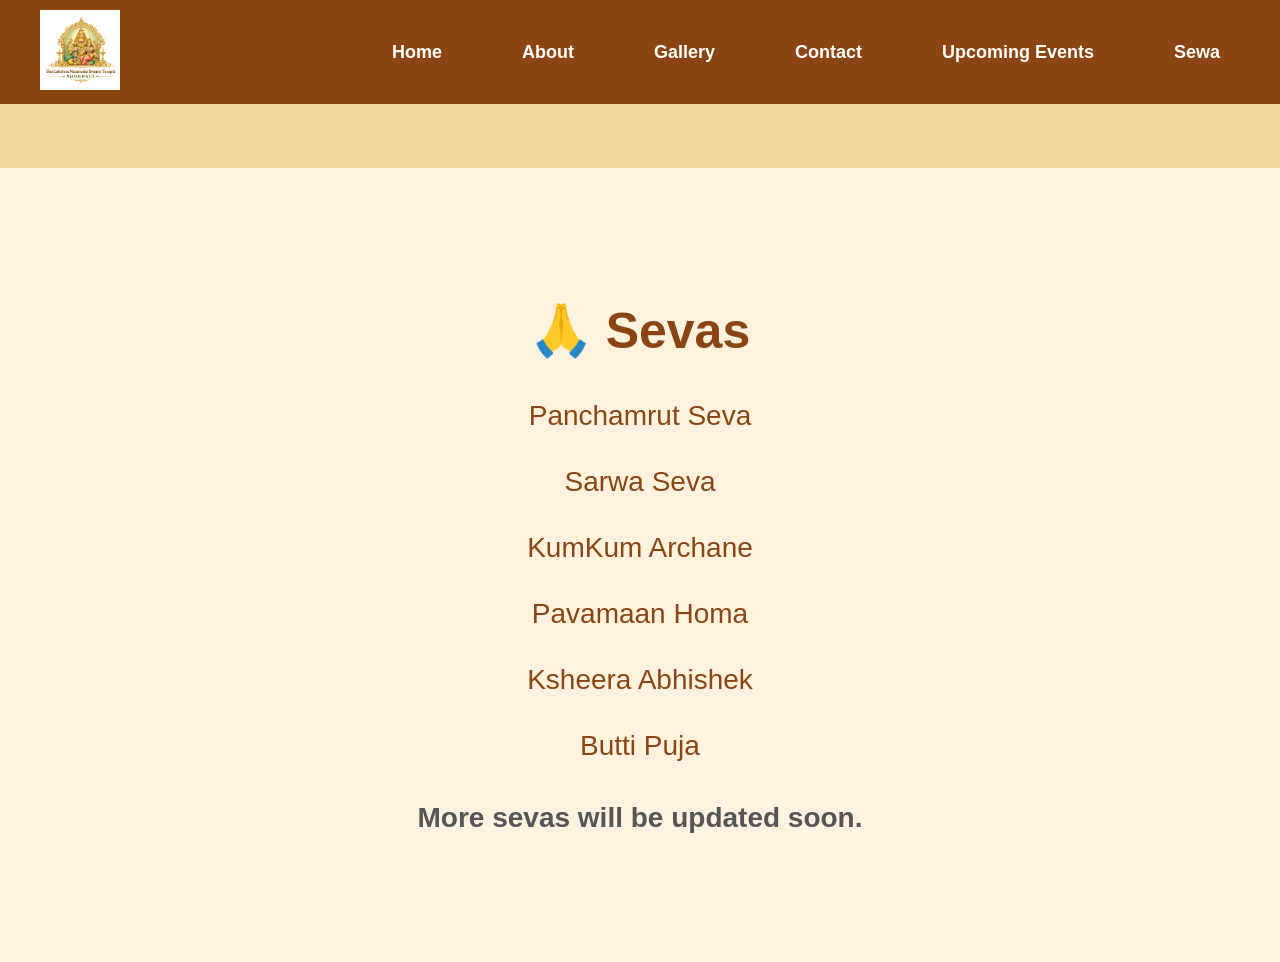
<file: sewa.html>
<!DOCTYPE html>
<html>
<head>
    <link rel="icon" type="image/png" href="Images/favicon2.jpg">
    <meta charset="UTF-8">
    <title>Sewa - Shurpali</title>

    <link rel="stylesheet" href="style.css">
</head>
<body>
    <nav>

<div class="logo-section">
    <img src="Images/Logo.jpg" alt="Shurpali Logo" class="logo">
</div>

<div class="nav-links">
    <a href="home.html">Home</a>
    <a href="about.html">About</a>
    <a href="gallery.html">Gallery</a>
    <a href="contact.html">Contact</a>
    <a href="Upcoming events.html">Upcoming Events</a>
    <a href="sewa.html">Sewa</a>
</div>

</nav>

<div class="marquee">
    <div class="marquee-content">
       🌺 श्री लक्ष्मी नरसिंह प्रसन्नः 🌺
        &nbsp;&nbsp;&nbsp;&nbsp;&nbsp;
         🙏 हरि सर्वोत्तमः, वायु जीवोत्तमः 🙏
         &nbsp;&nbsp;&nbsp;&nbsp;&nbsp;
          🌺 श्री लक्ष्मी नरसिंह प्रसन्नः 🌺
        &nbsp;&nbsp;&nbsp;&nbsp;&nbsp;
        🙏 हरि सर्वोत्तमः, वायु जीवोत्तमः 🙏
        &nbsp;&nbsp;&nbsp;&nbsp;&nbsp;
        🌺 श्री लक्ष्मी नरसिंह प्रसन्नः 🌺
        &nbsp;&nbsp;&nbsp;&nbsp;&nbsp;
        🙏 हरि सर्वोत्तमः, वायु जीवोत्तमः 🙏
    </div>

        </div>

        <div class="coming-soon">

    <h1>🙏 Sevas</h1>

    <ul class="sewa-list">
        <li>Panchamrut Seva</li>
        <li>Sarwa Seva</li>
        <li>KumKum Archane</li>
        <li>Pavamaan Homa</li>
        <li>Ksheera Abhishek</li>
      <li>Butti Puja</li>
    </ul>

    <p><b>More sevas will be updated soon.</b></p>

</div>

<button onclick="topFunction()" id="topBtn" title="Go to top">
    ⬆
</button>

<script>
let mybutton = document.getElementById("topBtn");

window.onscroll = function() {
    if (document.body.scrollTop > 300 || document.documentElement.scrollTop > 300) {
        mybutton.style.display = "block";
    } else {
        mybutton.style.display = "none";
    }
};

function topFunction() {
    window.scrollTo({
        top: 0,
        behavior: "smooth"
    });
}
</script>

 </body>
</html>
</file>
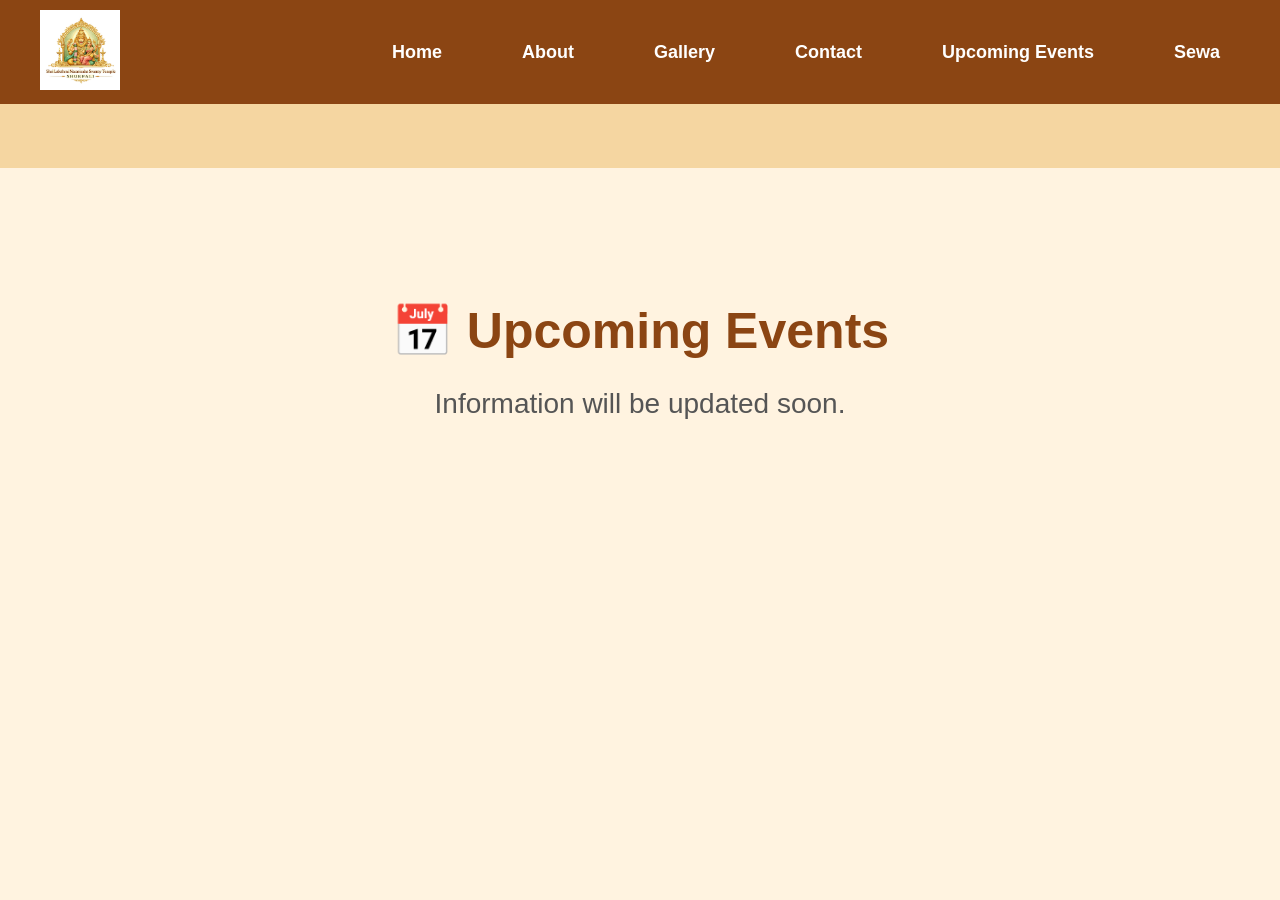
<file: Upcoming events.html>
<!DOCTYPE html>
<html>
<head>
    <link rel="icon" type="image/png" href="Images/favicon2.jpg">
    <meta charset="UTF-8">
    <title>Upcoming Events - Shurpali</title>

    <link rel="stylesheet" href="style.css">
</head>
<body>
     <nav>

<div class="logo-section">
    <img src="Images/Logo.jpg" alt="Shurpali Logo" class="logo">
</div>

<div class="nav-links">
    <a href="home.html">Home</a>
    <a href="about.html">About</a>
    <a href="gallery.html">Gallery</a>
    <a href="contact.html">Contact</a>
    <a href="Upcoming events.html">Upcoming Events</a>
    <a href="sewa.html">Sewa</a>
</div>

</nav>

<div class="marquee">
    <div class="marquee-content">
       🌺 श्री लक्ष्मी नरसिंह प्रसन्नः 🌺
        &nbsp;&nbsp;&nbsp;&nbsp;&nbsp;
         🙏 हरि सर्वोत्तमः, वायु जीवोत्तमः 🙏
         &nbsp;&nbsp;&nbsp;&nbsp;&nbsp;
          🌺 श्री लक्ष्मी नरसिंह प्रसन्नः 🌺
        &nbsp;&nbsp;&nbsp;&nbsp;&nbsp;
        🙏 हरि सर्वोत्तमः, वायु जीवोत्तमः 🙏
        &nbsp;&nbsp;&nbsp;&nbsp;&nbsp;
        🌺 श्री लक्ष्मी नरसिंह प्रसन्नः 🌺
        &nbsp;&nbsp;&nbsp;&nbsp;&nbsp;
        🙏 हरि सर्वोत्तमः, वायु जीवोत्तमः 🙏
    </div>

        </div>

       <div class="coming-soon">
    <h1>📅 Upcoming Events</h1>
    <p>Information will be updated soon.</p>

</div>

    <button onclick="topFunction()" id="topBtn" title="Go to top">
    ⬆
</button>

<script>
let mybutton = document.getElementById("topBtn");

window.onscroll = function() {
    if (document.body.scrollTop > 300 || document.documentElement.scrollTop > 300) {
        mybutton.style.display = "block";
    } else {
        mybutton.style.display = "none";
    }
};

function topFunction() {
    window.scrollTo({
        top: 0,
        behavior: "smooth"
    });
}
</script>
</body>
</html>
</file>
<file: style.css>
body{
    margin:0;
    font-family: Arial, sans-serif;
    background-color:#FFF3E0;
}

.hero{
    display: flex;
    justify-content:space-around;
    align-items: center;

    padding:50px;

    min-height:500px;
}

.text{
    max-width:500px;
    margin-top:-250px;

}

.text h1{
    color:#8B4513;
    font-size:50px;
}

.text p{
    font-size:22px;
    color:#444;
}

.image img{
    width:450px;
    height:600px;
    border-radius:15px;

    margin-top:10px;

    box-shadow:0 4px 15px rgba(0,0,0,0.2);
}
nav{
    background-color:#8B4513;

    padding:20px;

    text-align: center;
}

nav a{
    color: white;

    text-decoration: none;

    margin:20px;

    font-size:18px;

    font-weight: bold;
}

nav a: hover{
    color:#FFD700;
}

nav{
    position:sticky;
    top:0;
    z-index:1000;
}

.marquee{
    width:100%;
    overflow:hidden;
    background-color:#f5d6a1;
    padding:12px 0;
    height:40px;
}

.marquee-content{
    display:inline-block;
    position:relative;
    left:100%;
    white-space:nowrap;
    font-size:24px;
    font-weight:bold;
    color:#8B4513;

    animation:marquee 25s linear infinite;
}

@keyframes marquee{
    from{
        left:100%;
    }

    to{
        left:-100%;
    }
}

.text h3{
    color:#8B4513;
}

.text h4{
    color:#8B4513;
}
.text{
    text-align:center;
}

.text h3{
    color:#8B4513;
    font-size:32px;
    margin-bottom:10px;
}

.text h4{
    color:#8B4513;
    font-size:24px;
    margin-bottom:30px;
}

.about{
    padding:80px 120px;
    text-align:center;
}

.about h2{
    color:#8B4513;
    font-size:42px;
    margin-bottom:20px;
}

.about p{
    font-size:22px;
    line-height:1.8;
    max-width:900px;
    margin:auto;
}

.about-page{
    padding:20px 120px;
    text-align:center;
}

.about-page h1{
    color:#8b4d13;
    font-size:55px;
    margin-bottom:30px;
}

.about-page p{
    font-size:22px;
    line-height:1.8;
    max-width:900px;
    margin:auto;
}

.about-page{
    padding:30px 120px;
    max-width:1200px;
    margin:auto;
}

.about-page h1{
    color:#138b6d;
    text-align:center;
    font-size:52px;
    margin-bottom:40px;
}

.about-page h2{
    color:#138b6d;
    margin-top:50px;
    margin-bottom:20px;
    font-size:34px;
}

.about-page p{
    font-size:22px;
    line-height:1.8;
    text-align:justify;
    margin-bottom:20px;
}

.about-image{
    width:70%;
    display:block;
    margin:30px auto;
    border-radius:15px;
}

.gallery-page{
    padding:40px;
    max-width:1400px;
    margin:auto;
}

.gallery-page h1{
    text-align:center;
    color:#8B4513;
    font-size:55px;
    margin-bottom:40px;
}

.gallery-page h2{
    color:#8B4513;
    margin-top:50px;
    margin-bottom:20px;
    font-size:32px;
    text-align:center;
}

.gallery-grid{
    display:flex;
    flex-wrap:wrap;
    gap:40px;
    justify-content:center;
}

.gallery-grid img{
    width:300px;
    height:250px;
    object-fit:cover;

    border-radius:15px;

    box-shadow:0 4px 10px rgba(0,0,0,0.25);

    transition:0.4s;

    cursor:pointer;
}

.gallery-grid img:hover{
    transform:scale(1.08);
}

.coming-soon{
    text-align:center;
    padding:100px 20px;
}

.coming-soon h1{
    color:#8B4513;
    font-size:50px;
    margin-bottom:20px;
}

.coming-soon p{
    font-size:28px;
    color:#555;
}

.sewa-list{
    list-style:none;
    padding:0;
    font-size:28px;
    color:#8B4513;
    line-height:2;
}

.sewa-list li{
    margin:10px 0;
}

.about-container{
    display:flex;
    gap:40px;
    max-width:1400px;
    margin:auto;
    padding:40px;
}

.gallery-container{
    display:flex;
    gap:40px;
    max-width:1400px;
    margin:auto;
    padding:40px;
}

.sidebar{
    width:250px;
    position:sticky;
    top:120px;
    height:fit-content;
}

.sidebar h3{
    color:#000;
    font-size:28px;
    margin-bottom:25px;
}

.sidebar a{
    display:block;
    color:#8B4513;
    text-decoration:none;
    font-size:24px;
    font-weight:500;
    margin:15px 0;
    line-height:1.2;
}

.sidebar a:hover{
    color:#c97a2b;
}

.content{
    flex:1;
}

.content h3{
    color:#8B4513;
    margin-top:40px;
    margin-bottom:20px;
}

.content p{
    font-size:22px;
    line-height:1.8;
    text-align:justify;
    margin-bottom:20px;
}

.gallery-container{
    display:flex;
    gap:50px;
    align-items:flex-start;
}

.sidebar{
    position:sticky;
    top:120px;
}

.sidebar{
    width:250px;
    position:sticky;
    top:20px;
    height:fit-content;
}

.gallery-page h5{
    font: size 42px;
    color:#8B4513;
    font-family:Georgia, serif;
}

.gallery-page h6{
    font-size:42px;
    color:#8B4513;
    font-family:Georgia, serif;
}

.sidebar{
    position:sticky;
    top:120px;
    z-index:100;
}

.sidebar a{
    pointer-events:auto;
}

.sidebar h2{
    color:#8B4513;
    font-size:32px;
}

.sidebar a{
    color:#8B4513;
    text-decoration:none;
    font-size:26px;
    font-weight:500;
}

.gallery-page h1{
    text-align:center;
    color:#138d75;
    font-size:60px;
    margin-bottom:40px;
}

.gallery-page h2{
    text-align:center;
    color:#138d75;
    font-size:42px;
    margin-top:50px;
    margin-bottom:30px;
}

.gallery-grid img:hover{
    transform:scale(1.03);
}

.gallery-page h2::after{
    content:"";
    display:block;
    width:100px;
    height:3px;
    background:#c9974d;
    margin:10px auto;
}

.about-page h2{
    text-align:center;
    color:#138d75;
    font-size:42px;
    margin-top:50px;
    margin-bottom:30px;
}

.about-grid img:hover{
    transform:scale(1.03);
}

.about-page h2::after{
    content:"";
    display:block;
    width:100px;
    height:3px;
    background:#c9974d;
    margin:10px auto;
}

.sidebar{
    width:250px;
    position:sticky;
    top:20px;
    align-self:flex-start;
}

.sidebar h3{
    color:#8b4d13;
    font-size:32px;
    margin-bottom:20px;
}

.sidebar a{
    display:block;
    text-decoration:none;
    color:#8B4513;
    font-size:22px;
    margin:12px 0;
}

.sidebar a:hover{
    color:#0f8f73;
}

html{
    scroll-behavior:smooth;
}

nav{
    display:flex;
    align-items:center;
    justify-content:space-between;
    padding:10px 40px;
}

.logo{
    height: 100px;
}

.nav-links{
    display:flex;
    gap:15px;
}

.logo{
    height: 100px;
    width: auto;
}

.nav-links a{
    color:white;
    text-decoration:none;
    font-size:18px;
    font-weight:bold;
}



nav{
    display:flex;
    align-items:center;
    gap:25px;
    padding:10px 40px;
}

.logo{
    height:80px;
}

.nav-links{
    display:flex;
    gap:40px;
}

#topBtn{
    display:none;
    position:fixed;
    bottom:20px;
    right:20px;

    z-index:999;

    border:none;
    outline:none;

    background-color:#8B4513;
    color:white;

    cursor:pointer;

    padding:15px 18px;

    border-radius:50%;

    font-size:20px;

    box-shadow:0 4px 10px rgba(0,0,0,0.3);
}

#topBtn:hover{
    background-color:#a65d2a;
}
</file>
